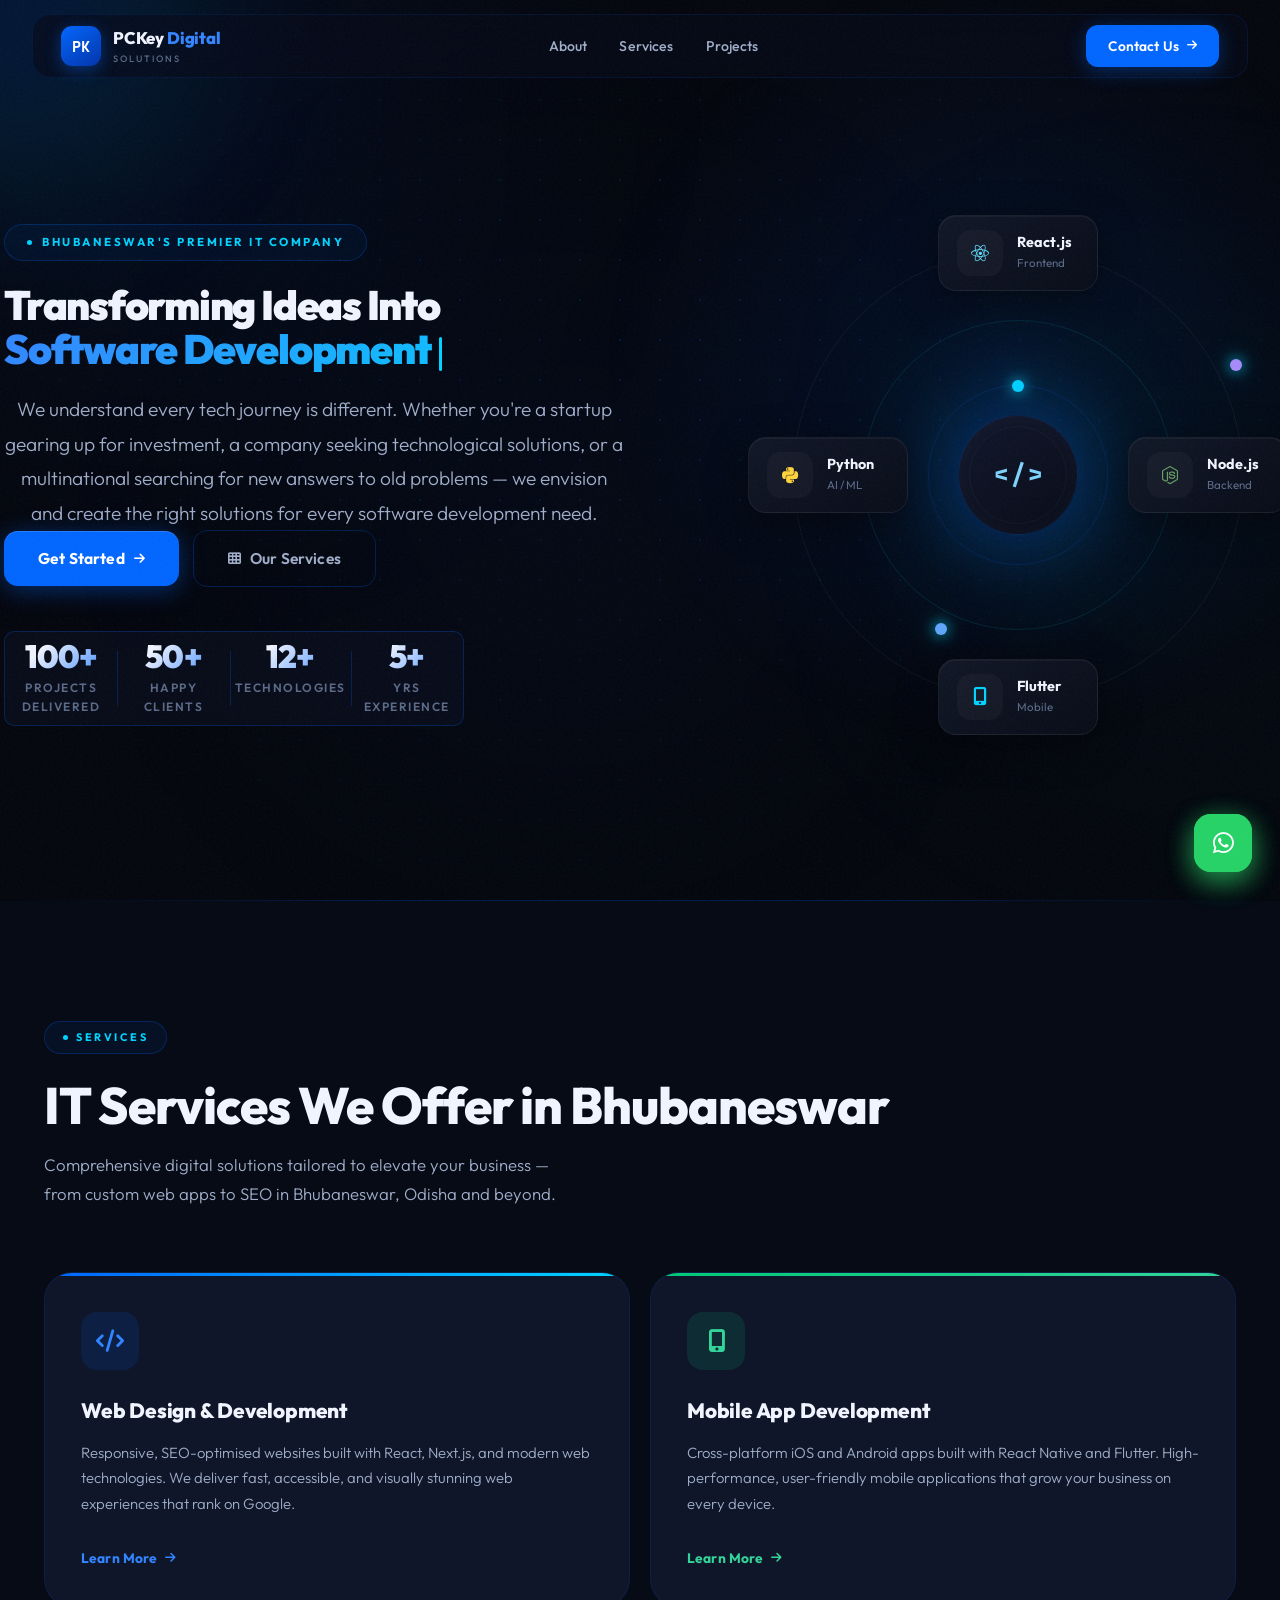
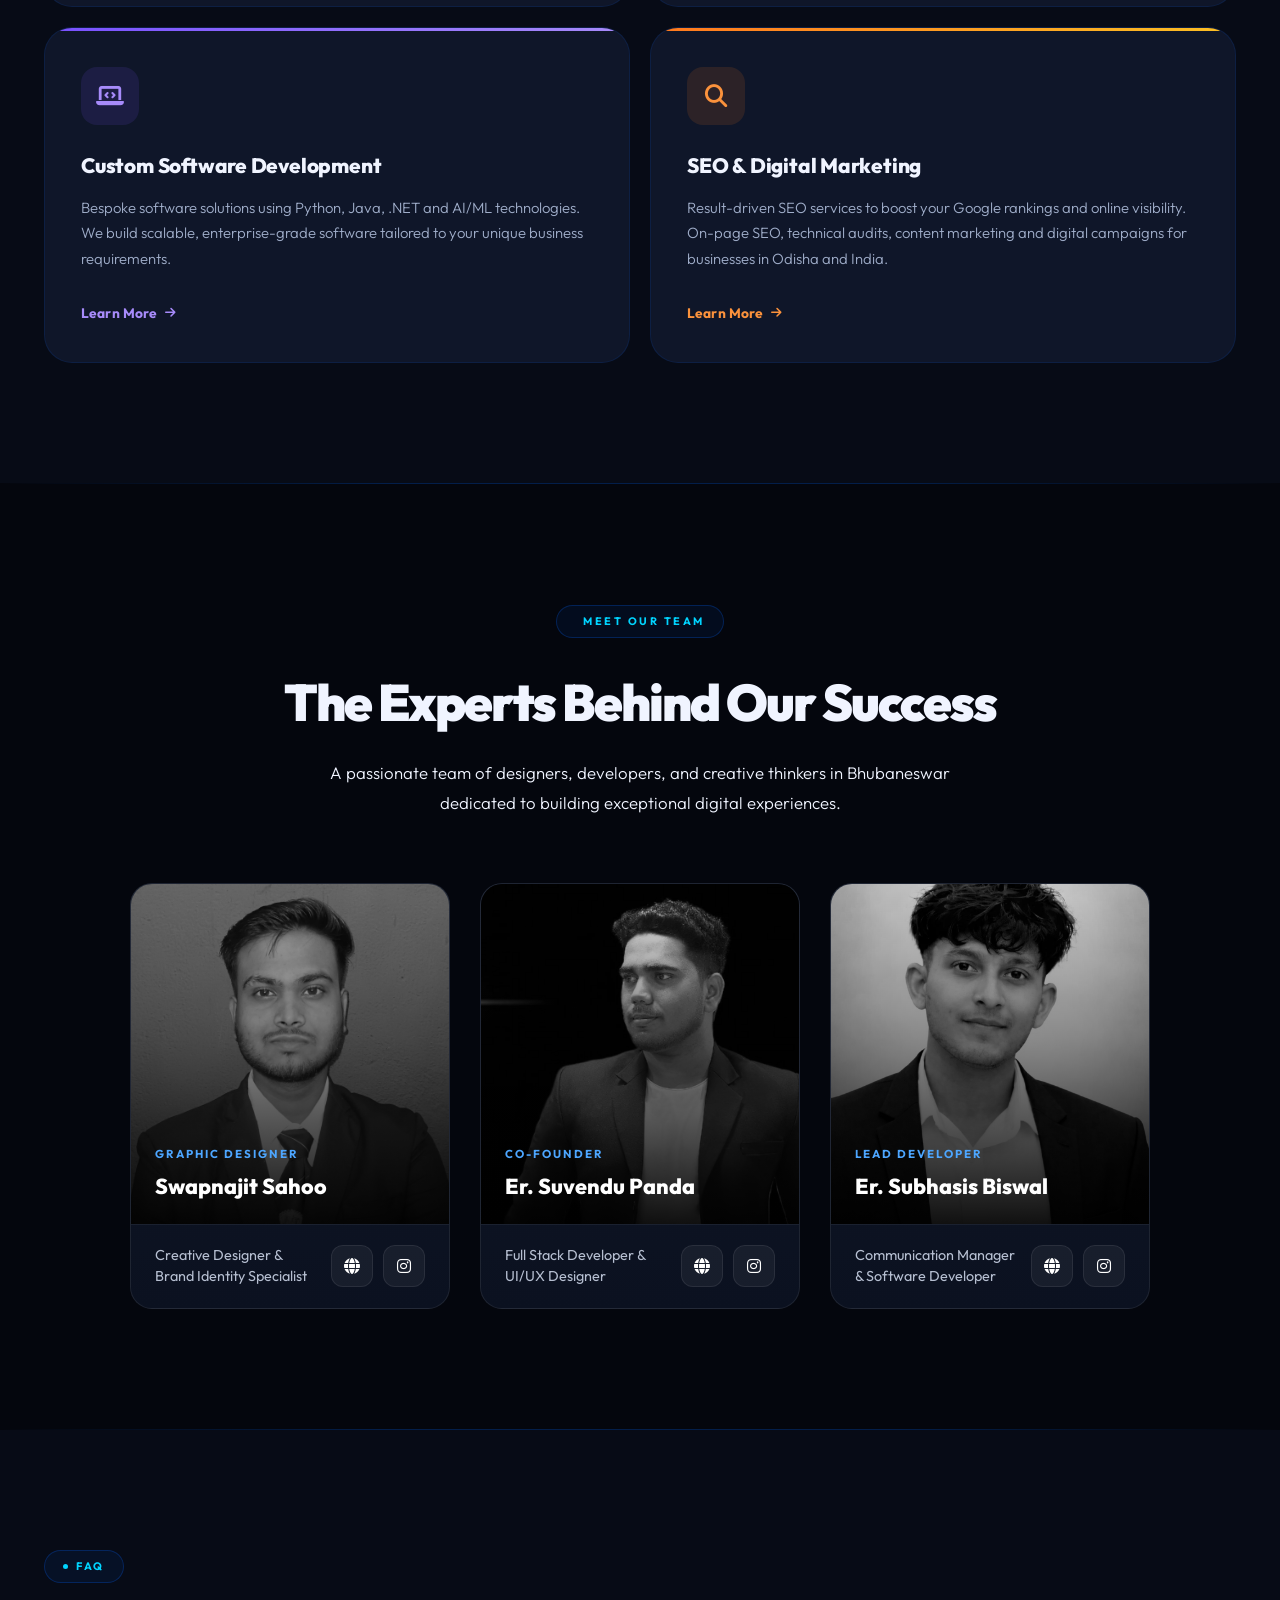
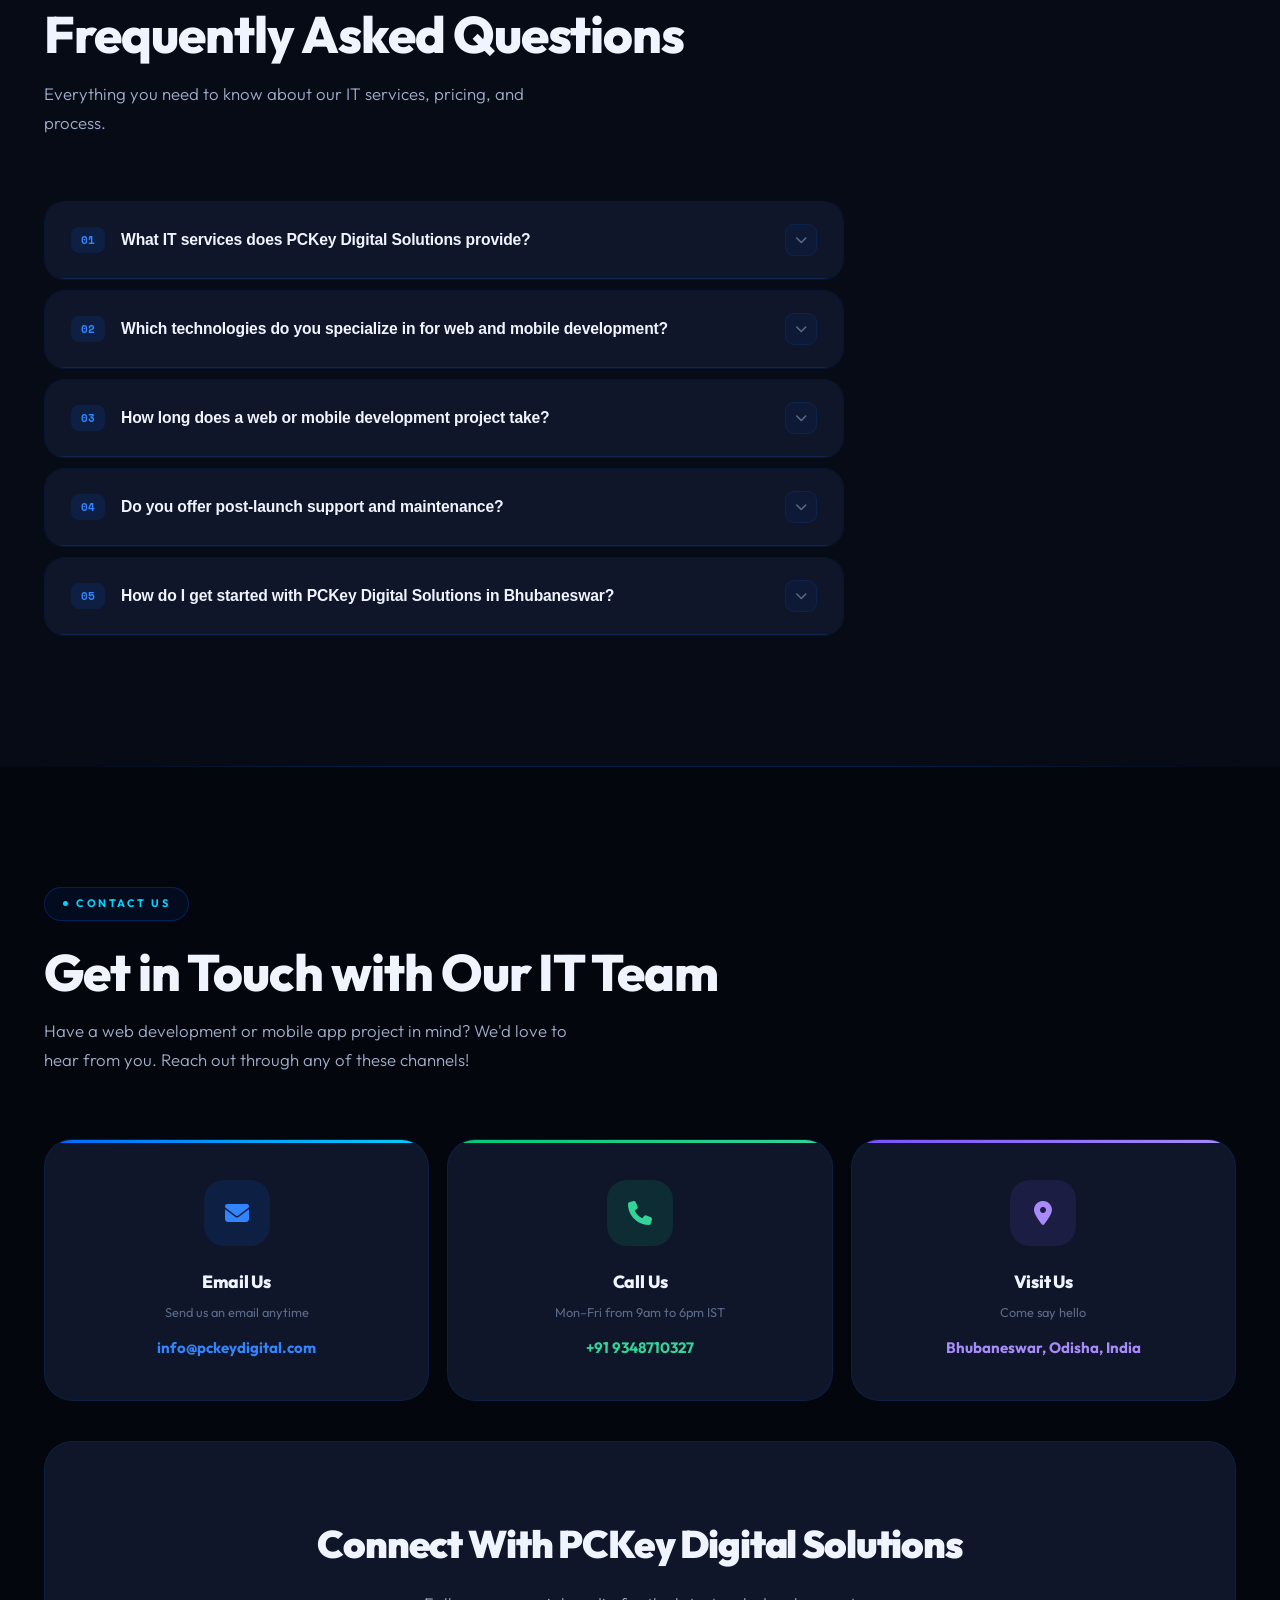
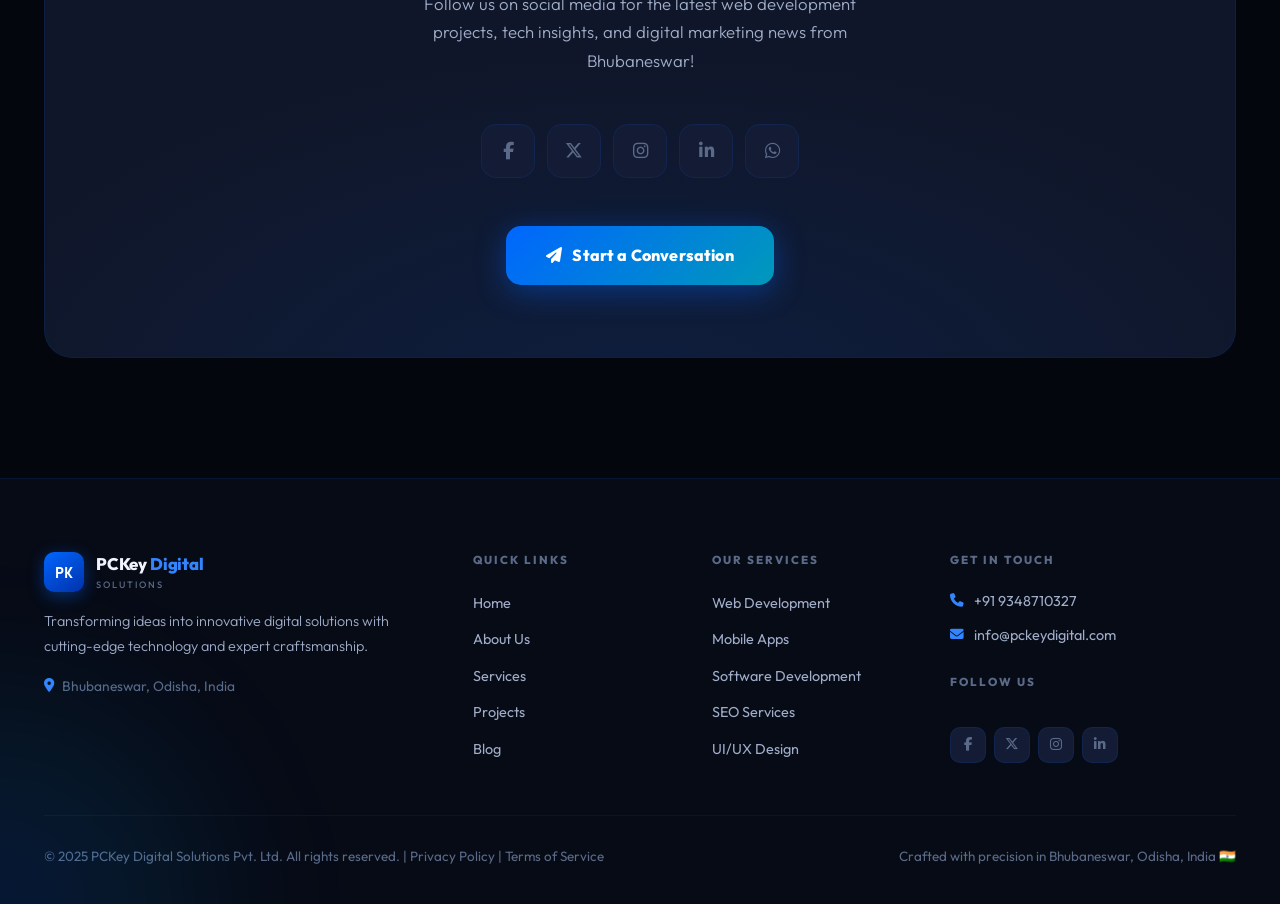
<file: index.html>
<!DOCTYPE html>
<html lang="en" prefix="og: https://ogp.me/ns#">
<head>
  <meta charset="UTF-8" />
  <meta name="viewport" content="width=device-width, initial-scale=1.0" />

  <!-- ═══════════════════════════════════════════════
       PRIMARY META TAGS
  ═══════════════════════════════════════════════ -->
  <title>PCKey Digital Solutions | Web Development, Mobile Apps & SEO in Bhubaneswar, Odisha</title>
  <meta name="description" content="PCKey Digital Solutions – Bhubaneswar's premier IT company. Expert web development, mobile app development (React Native, Flutter), custom software & SEO services. 100+ projects, 50+ clients, 5+ years. Call +91-9348710327." />
  <meta name="keywords" content="web development Bhubaneswar, mobile app development Odisha, IT company Bhubaneswar, software development India, SEO services Bhubaneswar, React development Odisha, Node.js development, Flutter app development, Python AI ML solutions, PCKey Digital Solutions, custom software Bhubaneswar, digital marketing Odisha" />
  <meta name="author" content="PCKey Digital Solutions Pvt. Ltd." />
  <meta name="robots" content="index, follow, max-snippet:-1, max-image-preview:large, max-video-preview:-1" />
  <meta name="googlebot" content="index, follow" />
  <meta name="revisit-after" content="7 days" />
  <meta name="language" content="English" />
  <meta name="rating" content="general" />
  <meta name="category" content="Technology, IT Services, Software Development" />

  <!-- ═══════════════════════════════════════════════
       CANONICAL & ALTERNATE
  ═══════════════════════════════════════════════ -->
  <link rel="canonical" href="https://www.pckeydigital.com/" />
  <link rel="alternate" hreflang="en-in" href="https://www.pckeydigital.com/" />
  <link rel="alternate" hreflang="x-default" href="https://www.pckeydigital.com/" />

  <!-- ═══════════════════════════════════════════════
       OPEN GRAPH (Facebook / LinkedIn)
  ═══════════════════════════════════════════════ -->
  <meta property="og:type" content="website" />
  <meta property="og:site_name" content="PCKey Digital Solutions" />
  <meta property="og:url" content="https://www.pckeydigital.com/" />
  <meta property="og:title" content="PCKey Digital Solutions | Web & Mobile App Development in Bhubaneswar" />
  <meta property="og:description" content="Transform your business with cutting-edge digital solutions. Web development, mobile apps, custom software & SEO by Bhubaneswar's top IT company. 100+ projects delivered." />
  <meta property="og:image" content="https://www.pckeydigital.com/logo.png" />
  <meta property="og:image:width" content="1200" />
  <meta property="og:image:height" content="630" />
  <meta property="og:image:alt" content="PCKey Digital Solutions - IT Company in Bhubaneswar, Odisha" />
  <meta property="og:locale" content="en_IN" />

  <!-- ═══════════════════════════════════════════════
       TWITTER CARD
  ═══════════════════════════════════════════════ -->
  <meta name="twitter:card" content="summary_large_image" />
  <meta name="twitter:site" content="@innovative9197" />
  <meta name="twitter:creator" content="@innovative9197" />
  <meta name="twitter:title" content="PCKey Digital Solutions | Web & Mobile App Development in Bhubaneswar" />
  <meta name="twitter:description" content="Bhubaneswar's premier IT company. Web development, mobile apps, custom software & SEO. 100+ projects, 50+ clients. Call +91-9348710327." />
  <meta name="twitter:image" content="https://www.pckeydigital.com/logo.png" />
  <meta name="twitter:image:alt" content="PCKey Digital Solutions Logo" />

  <!-- ═══════════════════════════════════════════════
       GEO & CONTACT
  ═══════════════════════════════════════════════ -->
  <meta name="geo.region" content="IN-OR" />
  <meta name="geo.placename" content="Bhubaneswar, Odisha, India" />
  <meta name="geo.position" content="20.2961;85.8245" />
  <meta name="ICBM" content="20.2961, 85.8245" />
  <meta name="contact" content="info@pckeydigital.com" />
  <meta name="telephone" content="+91-9348710327" />

  <!-- ═══════════════════════════════════════════════
       STRUCTURED DATA – Organization
  ═══════════════════════════════════════════════ -->
  <script type="application/ld+json">
  {
    "@context": "https://schema.org",
    "@type": "Organization",
    "@id": "https://www.pckeydigital.com/#organization",
    "name": "PCKey Digital Solutions Pvt. Ltd.",
    "legalName": "PCKey Digital Solutions Private Limited",
    "url": "https://www.pckeydigital.com",
    "logo": {
      "@type": "ImageObject",
      "url": "https://www.pckeydigital.com/logo.webp",
      "width": 200,
      "height": 60
    },
    "image": "https://www.pckeydigital.com/logo.webp",
    "description": "Leading IT company in Bhubaneswar providing web development, mobile app development, custom software solutions, and SEO services in Odisha, India.",
    "email": "info@pckeydigital.com",
    "telephone": "+91-9348710327",
    "foundingDate": "2019",
    "numberOfEmployees": {
      "@type": "QuantitativeValue",
      "value": "10"
    },
    "address": {
      "@type": "PostalAddress",
      "addressLocality": "Bhubaneswar",
      "addressRegion": "Odisha",
      "postalCode": "751001",
      "addressCountry": "IN"
    },
    "geo": {
      "@type": "GeoCoordinates",
      "latitude": "20.2961",
      "longitude": "85.8245"
    },
    "areaServed": [
      {
        "@type": "City",
        "name": "Bhubaneswar"
      },
      {
        "@type": "State",
        "name": "Odisha"
      },
      {
        "@type": "Country",
        "name": "India"
      }
    ],
    "knowsAbout": ["Web Development", "Mobile App Development", "Software Development", "SEO", "React", "Node.js", "Flutter", "Python", "AI/ML"],
    "sameAs": [
      "https://www.facebook.com/people/Innovativedev/61570509564772/",
      "https://x.com/innovative9197",
      "https://www.instagram.com/innovativedev12/",
      "https://www.linkedin.com/in/innovative-dev-6765a0341/"
    ]
  }
  </script>

  <!-- ═══════════════════════════════════════════════
       STRUCTURED DATA – Local Business
  ═══════════════════════════════════════════════ -->
  <script type="application/ld+json">
  {
    "@context": "https://schema.org",
    "@type": "LocalBusiness",
    "@id": "https://www.pckeydigital.com/#localbusiness",
    "name": "PCKey Digital Solutions Pvt. Ltd.",
    "image": "https://www.pckeydigital.com/logo.webp",
    "url": "https://www.pckeydigital.com",
    "telephone": "+91-9348710327",
    "email": "info@pckeydigital.com",
    "priceRange": "$$",
    "currenciesAccepted": "INR",
    "paymentAccepted": "Cash, Credit Card, Bank Transfer, UPI",
    "address": {
      "@type": "PostalAddress",
      "addressLocality": "Bhubaneswar",
      "addressRegion": "Odisha",
      "postalCode": "751001",
      "addressCountry": "IN"
    },
    "geo": {
      "@type": "GeoCoordinates",
      "latitude": "20.2961",
      "longitude": "85.8245"
    },
    "openingHoursSpecification": [
      {
        "@type": "OpeningHoursSpecification",
        "dayOfWeek": ["Monday", "Tuesday", "Wednesday", "Thursday", "Friday"],
        "opens": "09:00",
        "closes": "18:00"
      }
    ],
    "hasMap": "https://maps.google.com/?q=Bhubaneswar,Odisha,India"
  }
  </script>

  <!-- ═══════════════════════════════════════════════
       STRUCTURED DATA – WebSite + Sitelinks SearchBox
  ═══════════════════════════════════════════════ -->
  <script type="application/ld+json">
  {
    "@context": "https://schema.org",
    "@type": "WebSite",
    "@id": "https://www.pckeydigital.com/#website",
    "url": "https://www.pckeydigital.com",
    "name": "PCKey Digital Solutions",
    "description": "Web development, mobile apps and SEO company in Bhubaneswar, Odisha",
    "publisher": {
      "@id": "https://www.pckeydigital.com/#organization"
    },
    "potentialAction": {
      "@type": "SearchAction",
      "target": {
        "@type": "EntryPoint",
        "urlTemplate": "https://www.pckeydigital.com/search?q={search_term_string}"
      },
      "query-input": "required name=search_term_string"
    }
  }
  </script>

  <!-- ═══════════════════════════════════════════════
       STRUCTURED DATA – Services (ItemList)
  ═══════════════════════════════════════════════ -->
  <script type="application/ld+json">
  {
    "@context": "https://schema.org",
    "@type": "ItemList",
    "name": "IT Services by PCKey Digital Solutions",
    "itemListElement": [
      {
        "@type": "ListItem",
        "position": 1,
        "item": {
          "@type": "Service",
          "name": "Web Design & Development",
          "description": "Modern, responsive websites using React, Next.js and cutting-edge technologies. Elevating your online presence with performance-first web development.",
          "provider": { "@id": "https://www.pckeydigital.com/#organization" },
          "areaServed": "Bhubaneswar, Odisha, India",
          "serviceType": "Web Development"
        }
      },
      {
        "@type": "ListItem",
        "position": 2,
        "item": {
          "@type": "Service",
          "name": "Mobile App Development",
          "description": "Cross-platform mobile apps using React Native and Flutter for iOS and Android.",
          "provider": { "@id": "https://www.pckeydigital.com/#organization" },
          "areaServed": "Bhubaneswar, Odisha, India",
          "serviceType": "Mobile Application Development"
        }
      },
      {
        "@type": "ListItem",
        "position": 3,
        "item": {
          "@type": "Service",
          "name": "Custom Software Development",
          "description": "Tailored software solutions using Python, Java, .NET and AI/ML technologies.",
          "provider": { "@id": "https://www.pckeydigital.com/#organization" },
          "areaServed": "Bhubaneswar, Odisha, India",
          "serviceType": "Software Development"
        }
      },
      {
        "@type": "ListItem",
        "position": 4,
        "item": {
          "@type": "Service",
          "name": "Search Engine Optimization (SEO)",
          "description": "Expert SEO and digital marketing services to boost Google rankings and online visibility.",
          "provider": { "@id": "https://www.pckeydigital.com/#organization" },
          "areaServed": "Bhubaneswar, Odisha, India",
          "serviceType": "SEO & Digital Marketing"
        }
      }
    ]
  }
  </script>

  <!-- ═══════════════════════════════════════════════
       STRUCTURED DATA – FAQ
  ═══════════════════════════════════════════════ -->
  <script type="application/ld+json">
  {
    "@context": "https://schema.org",
    "@type": "FAQPage",
    "mainEntity": [
      {
        "@type": "Question",
        "name": "What services does PCKey Digital Solutions provide?",
        "acceptedAnswer": {
          "@type": "Answer",
          "text": "PCKey Digital Solutions offers web design and development, mobile application development (React Native & Flutter), custom software development, and SEO & digital marketing services in Bhubaneswar, Odisha, India."
        }
      },
      {
        "@type": "Question",
        "name": "Which technologies does PCKey Digital Solutions specialize in?",
        "acceptedAnswer": {
          "@type": "Answer",
          "text": "We specialize in React, Next.js, Node.js, Express, MongoDB, Flutter, React Native, Python, Java, .NET and AI/ML technologies for scalable web and mobile applications."
        }
      },
      {
        "@type": "Question",
        "name": "How long does it take to complete a web development project?",
        "acceptedAnswer": {
          "@type": "Answer",
          "text": "Project timelines depend on complexity and scope, typically ranging from 2 weeks for small tasks to several months for large-scale enterprise applications."
        }
      },
      {
        "@type": "Question",
        "name": "Does PCKey Digital Solutions offer post-launch support?",
        "acceptedAnswer": {
          "@type": "Answer",
          "text": "Yes, we provide ongoing maintenance, updates, and support packages to ensure your project continues to perform optimally after launch."
        }
      },
      {
        "@type": "Question",
        "name": "How do I get started with PCKey Digital Solutions?",
        "acceptedAnswer": {
          "@type": "Answer",
          "text": "Getting started is easy! Contact us via email at info@pckeydigital.com or call +91-9348710327. We will schedule a free consultation to discuss your project goals and the best path forward."
        }
      }
    ]
  }
  </script>

  <!-- ═══════════════════════════════════════════════
       STRUCTURED DATA – BreadcrumbList
  ═══════════════════════════════════════════════ -->
  <script type="application/ld+json">
  {
    "@context": "https://schema.org",
    "@type": "BreadcrumbList",
    "itemListElement": [
      {
        "@type": "ListItem",
        "position": 1,
        "name": "Home",
        "item": "https://www.pckeydigital.com/"
      }
    ]
  }
  </script>

  <!-- ═══════════════════════════════════════════════
       STRUCTURED DATA – Team Members (Person)
  ═══════════════════════════════════════════════ -->
  <script type="application/ld+json">
  {
    "@context": "https://schema.org",
    "@type": "ItemList",
    "name": "PCKey Digital Solutions Team",
    "itemListElement": [
      {
        "@type": "ListItem",
        "position": 1,
        "item": {
          "@type": "Person",
          "name": "Swapnajit Sahoo",
          "jobTitle": "Graphic Designer & Brand Identity Specialist",
          "worksFor": { "@id": "https://www.pckeydigital.com/#organization" },
          "image": "https://www.pckeydigital.com/team1.jpeg"
        }
      },
      {
        "@type": "ListItem",
        "position": 2,
        "item": {
          "@type": "Person",
          "name": "Er. Suvendu Panda",
          "jobTitle": "Co-Founder, Full Stack Developer & UI/UX Designer",
          "worksFor": { "@id": "https://www.pckeydigital.com/#organization" },
          "image": "https://www.pckeydigital.com/team2.jpg"
        }
      },
      {
        "@type": "ListItem",
        "position": 3,
        "item": {
          "@type": "Person",
          "name": "Er. Subhasis Biswal",
          "jobTitle": "Lead Developer & Communication Manager",
          "worksFor": { "@id": "https://www.pckeydigital.com/#organization" },
          "image": "https://www.pckeydigital.com/team3.jpeg"
        }
      }
    ]
  }
  </script>

  <!-- ═══════════════════════════════════════════════
       PERFORMANCE – Resource Hints
  ═══════════════════════════════════════════════ -->
  <link rel="preconnect" href="https://fonts.googleapis.com" />
  <link rel="preconnect" href="https://fonts.gstatic.com" crossorigin />
  <link rel="preconnect" href="https://cdnjs.cloudflare.com" />
  <link rel="dns-prefetch" href="https://www.google-analytics.com" />
  <link rel="dns-prefetch" href="https://www.googletagmanager.com" />

  <!-- Fonts -->
  <link href="https://fonts.googleapis.com/css2?family=Outfit:wght@300;400;500;600;700;800;900&family=Space+Mono:ital,wght@0,400;0,700;1,400&display=swap" rel="stylesheet" />

  <!-- Icons -->
  <link rel="stylesheet" href="https://cdnjs.cloudflare.com/ajax/libs/font-awesome/6.5.0/css/all.min.css" media="print" onload="this.media='all'" />
  <noscript><link rel="stylesheet" href="https://cdnjs.cloudflare.com/ajax/libs/font-awesome/6.5.0/css/all.min.css" /></noscript>

  <!-- Stylesheet -->
  <link rel="stylesheet" href="index.css" />
    <link rel="stylesheet" href="common.css" />


  <!-- Favicon (add your actual favicons) -->
  <!-- <link rel="icon" type="image/png" sizes="32x32" href="/favicon-32x32.png" />
  <link rel="icon" type="image/png" sizes="16x16" href="/favicon-16x16.png" />
  <link rel="apple-touch-icon" sizes="180x180" href="/apple-touch-icon.png" />
  <link rel="manifest" href="/site.webmanifest" />
  <meta name="theme-color" content="#0a0a0f" /> -->
</head>

<body>

<!-- Skip Navigation (Accessibility + SEO) -->
<a href="#main-content" class="skip-nav" style="position:absolute;left:-9999px;top:0;z-index:9999;padding:8px 16px;background:#000;color:#fff;text-decoration:none">Skip to main content</a>

<div class="beam beam-1"></div>
<div class="beam beam-2"></div>
<div class="beam beam-3"></div>

<!-- ═══════════════════════════════════════════════
     HEADER
     SEO: role="banner", aria-label, structured nav
═══════════════════════════════════════════════ -->
<header id="hdr" role="banner">
  <div class="nav-wrap">
    <!-- Logo: keyword-rich alt text -->
    <a href="/" class="logo" aria-label="PCKey Digital Solutions - IT Company Bhubaneswar Home">
      <div class="logo-icon" aria-hidden="true">PK</div>
      <div>
        <div class="logo-name">PCKey <em>Digital</em></div>
        <span class="logo-tag">Solutions</span>
      </div>
    </a>

    <!-- Primary Navigation: role + aria-label for accessibility & crawlability -->
    <nav class="d-nav" role="navigation" aria-label="Primary navigation">
      <ul role="list">
        <li><a href="/about.html" title="About PCKey Digital Solutions">About</a></li>
        <li><a href="/service.html" title="IT Services - Web, Mobile, SEO in Bhubaneswar">Services</a></li>
        <li><a href="/project.html" title="Our Projects & Portfolio">Projects</a></li>
      </ul>
    </nav>

    <a href="#contact" class="btn-nav d-cta" aria-label="Contact PCKey Digital Solutions">
      Contact Us <i class="fas fa-arrow-right" style="font-size:0.72rem" aria-hidden="true"></i>
    </a>

    <button class="hamburger" id="hbg" aria-label="Toggle mobile menu" aria-expanded="false" aria-controls="mob">
      <span></span><span></span><span></span>
    </button>
  </div>

  <nav class="mobile-nav" id="mob" role="navigation" aria-label="Mobile navigation" style="margin:0 14px;position:relative;top:0">
    <a href="/about.html">About</a>
    <a href="/service.html">Services</a>
    <a href="/project.html">Projects</a>
  </nav>
</header>

<!-- ═══════════════════════════════════════════════
     MAIN CONTENT LANDMARK
═══════════════════════════════════════════════ -->
<main id="main-content" role="main">

<!-- ═══════════════════════════════════════════════
     HERO SECTION
     SEO: H1 with primary keyword, descriptive text
═══════════════════════════════════════════════ -->
<section class="hero" aria-labelledby="hero-heading">
  <div class="hero-dots" aria-hidden="true"></div>
  <div class="hero-ring" aria-hidden="true"></div>
  <div class="container">
    <div class="hero-inner">
      <div class="hero-eyebrow">
        <span class="dot" aria-hidden="true"></span>
        Bhubaneswar's Premier IT Company
      </div>

      <!-- H1: Primary keyword-rich heading -->
      <h1 id="hero-heading">
        <span class="l1">Transforming Ideas Into</span>
        <span class="l2"><span id="typed" aria-label="Digital Solutions"></span>
        <span class="cursor" aria-hidden="true"></span></span>
      </h1>

      <p style="font-size: clamp(1rem, 2vw, 1.2rem); line-height: 1.8; max-width: 70ch; margin: 0 auto; text-align: center;">
        We understand every tech journey is different. Whether you're a startup gearing up for investment, a company seeking technological solutions, or a multinational searching for new answers to old problems — we envision and create the right solutions for every software development need.
      </p>

      <div class="hero-btns" style="justify-content:flex-start">
        <a href="#contact" class="btn-primary" aria-label="Get started with PCKey Digital Solutions">
          Get Started <i class="fas fa-arrow-right" style="font-size:0.78rem" aria-hidden="true"></i>
        </a>
        <a href="#services" class="btn-ghost" aria-label="View our IT services">
          <i class="fas fa-th" style="font-size:0.82rem" aria-hidden="true"></i> Our Services
        </a>
      </div>

      <!-- Stats: add itemscope for potential rich results -->
      <div class="hero-stats" style="margin-left:0;margin-right:auto;max-width:460px;margin-top:44px" aria-label="Company statistics">
        <div class="stat">
          <div class="stat-num">100+</div>
          <div class="stat-label">Projects Delivered</div>
        </div>
        <div class="stat">
          <div class="stat-num">50+</div>
          <div class="stat-label">Happy Clients</div>
        </div>
        <div class="stat">
          <div class="stat-num">12+</div>
          <div class="stat-label">Technologies</div>
        </div>
        <div class="stat">
          <div class="stat-num">5+</div>
          <div class="stat-label">Yrs Experience</div>
        </div>
      </div>
    </div>

    <!-- Orbit animation: aria-hidden so screen readers skip decorative -->
    <div class="hero-orbit-wrap" aria-hidden="true">
      <div class="orb-blob"></div>
      <div class="orb-ring orb-ring-1"></div>
      <div class="orb-ring orb-ring-2"></div>
      <div class="orb-ring orb-ring-3"></div>
      <div class="orb-center">&lt;/&gt;</div>
      <div class="orb-chip orb-chip-1">
        <span class="orb-chip-ico" style="color:#61dafb"><i class="fab fa-react"></i></span>
        <div><div class="orb-chip-txt">React.js</div><div class="orb-chip-sub">Frontend</div></div>
      </div>
      <div class="orb-chip orb-chip-2">
        <span class="orb-chip-ico" style="color:#68a063"><i class="fab fa-node-js"></i></span>
        <div><div class="orb-chip-txt">Node.js</div><div class="orb-chip-sub">Backend</div></div>
      </div>
      <div class="orb-chip orb-chip-3">
        <span class="orb-chip-ico" style="color:#ffd43b"><i class="fab fa-python"></i></span>
        <div><div class="orb-chip-txt">Python</div><div class="orb-chip-sub">AI / ML</div></div>
      </div>
      <div class="orb-chip orb-chip-4">
        <span class="orb-chip-ico" style="color:var(--cyan)"><i class="fas fa-mobile-alt"></i></span>
        <div><div class="orb-chip-txt">Flutter</div><div class="orb-chip-sub">Mobile</div></div>
      </div>
    </div>
  </div>
</section>

<div class="divider" role="separator"></div>

<!-- ═══════════════════════════════════════════════
     SERVICES SECTION
     SEO: H2, descriptive article headings (H3),
          keyword-rich descriptions, aria roles
═══════════════════════════════════════════════ -->
<section id="services" class="services pad" aria-labelledby="services-heading">
  <div class="container">
    <div class="reveal" style="margin-bottom:64px">
      <div class="pill"><span class="pill-dot" aria-hidden="true"></span>Services</div>
      <h2 class="sec-title" id="services-heading">IT Services We Offer in Bhubaneswar</h2>
      <p class="sec-sub">Comprehensive digital solutions tailored to elevate your business — from custom web apps to SEO in Bhubaneswar, Odisha and beyond.</p>
    </div>

    <div class="services-grid" role="list">

      <article class="svc-card c-blue reveal d1" role="listitem" itemscope itemtype="https://schema.org/Service">
        <div class="svc-top" aria-hidden="true"></div>
        <div class="svc-body">
          <div class="svc-icon" aria-hidden="true"><i class="fas fa-code"></i></div>
          <h3 class="svc-title" itemprop="name">Web Design &amp; Development</h3>
          <p class="svc-desc" itemprop="description">Responsive, SEO-optimised websites built with React, Next.js, and modern web technologies. We deliver fast, accessible, and visually stunning web experiences that rank on Google.</p>
          <meta itemprop="provider" content="PCKey Digital Solutions" />
          <meta itemprop="areaServed" content="Bhubaneswar, Odisha, India" />
          <a href="#contact" class="svc-link" aria-label="Learn more about our web design and development services">Learn More <i class="fas fa-arrow-right" aria-hidden="true"></i></a>
        </div>
      </article>

      <article class="svc-card c-green reveal d2" role="listitem" itemscope itemtype="https://schema.org/Service">
        <div class="svc-top" aria-hidden="true"></div>
        <div class="svc-body">
          <div class="svc-icon" aria-hidden="true"><i class="fas fa-mobile-alt"></i></div>
          <h3 class="svc-title" itemprop="name">Mobile App Development</h3>
          <p class="svc-desc" itemprop="description">Cross-platform iOS and Android apps built with React Native and Flutter. High-performance, user-friendly mobile applications that grow your business on every device.</p>
          <meta itemprop="provider" content="PCKey Digital Solutions" />
          <meta itemprop="areaServed" content="Bhubaneswar, Odisha, India" />
          <a href="#contact" class="svc-link" aria-label="Learn more about our mobile app development services">Learn More <i class="fas fa-arrow-right" aria-hidden="true"></i></a>
        </div>
      </article>

      <article class="svc-card c-purple reveal d3" role="listitem" itemscope itemtype="https://schema.org/Service">
        <div class="svc-top" aria-hidden="true"></div>
        <div class="svc-body">
          <div class="svc-icon" aria-hidden="true"><i class="fas fa-laptop-code"></i></div>
          <h3 class="svc-title" itemprop="name">Custom Software Development</h3>
          <p class="svc-desc" itemprop="description">Bespoke software solutions using Python, Java, .NET and AI/ML technologies. We build scalable, enterprise-grade software tailored to your unique business requirements.</p>
          <meta itemprop="provider" content="PCKey Digital Solutions" />
          <meta itemprop="areaServed" content="Bhubaneswar, Odisha, India" />
          <a href="#contact" class="svc-link" aria-label="Learn more about our custom software development services">Learn More <i class="fas fa-arrow-right" aria-hidden="true"></i></a>
        </div>
      </article>

      <article class="svc-card c-orange reveal d4" role="listitem" itemscope itemtype="https://schema.org/Service">
        <div class="svc-top" aria-hidden="true"></div>
        <div class="svc-body">
          <div class="svc-icon" aria-hidden="true"><i class="fas fa-search"></i></div>
          <h3 class="svc-title" itemprop="name">SEO &amp; Digital Marketing</h3>
          <p class="svc-desc" itemprop="description">Result-driven SEO services to boost your Google rankings and online visibility. On-page SEO, technical audits, content marketing and digital campaigns for businesses in Odisha and India.</p>
          <meta itemprop="provider" content="PCKey Digital Solutions" />
          <meta itemprop="areaServed" content="Bhubaneswar, Odisha, India" />
          <a href="#contact" class="svc-link" aria-label="Learn more about our SEO and digital marketing services">Learn More <i class="fas fa-arrow-right" aria-hidden="true"></i></a>
        </div>
      </article>

    </div>
  </div>
</section>

<div class="divider" role="separator"></div>

<!-- ═══════════════════════════════════════════════
     TEAM SECTION
     SEO: H2, named team members (rich results via
          Person schema already in <head>)
═══════════════════════════════════════════════ -->
<section class="team pad" id="team" aria-labelledby="team-heading">
  <div class="wrap">

    <div class="rv" style="margin-bottom:64px;text-align:center">
      <div class="pill">
        <span class="pd" aria-hidden="true"></span>
        Meet Our Team
      </div>
      <h2 id="team-heading" style="font-size:clamp(2.2rem,4vw,3.2rem);font-weight:900;letter-spacing:-.04em;margin-bottom:14px">
        The Experts Behind Our Success
      </h2>
      <p style="font-size:1.05rem;color:var(--t2);max-width:620px;margin:0 auto;font-weight:300;line-height:1.8">
        A passionate team of designers, developers, and creative thinkers in Bhubaneswar dedicated to building exceptional digital experiences.
      </p>
    </div>

    <div class="team-g" role="list">

      <div class="tcard rv d1" role="listitem" itemscope itemtype="https://schema.org/Person">
        <div class="timg">
          <!-- SEO: descriptive alt text on all images -->
          <img src="team1.webp"
               alt="Swapnajit Sahoo - Graphic Designer & Brand Identity Specialist at PCKey Digital Solutions Bhubaneswar"
               width="400" height="500"
               loading="lazy"
               decoding="async"
               itemprop="image" />
          <div class="timg-content">
            <div class="trole-tag">Graphic Designer</div>
            <div class="tname" itemprop="name">Swapnajit Sahoo</div>
          </div>
        </div>
        <div class="tfoot">
          <div class="trole" itemprop="jobTitle">Creative Designer &amp; Brand Identity Specialist</div>
          <div class="tlinks">
            <a href="https://yourportfolio.com" class="tlink" target="_blank" rel="noopener noreferrer" aria-label="Swapnajit Sahoo Portfolio">
              <i class="fas fa-globe" aria-hidden="true"></i>
            </a>
            <a href="https://instagram.com/yourusername" class="tlink" target="_blank" rel="noopener noreferrer" aria-label="Swapnajit Sahoo on Instagram">
              <i class="fab fa-instagram" aria-hidden="true"></i>
            </a>
          </div>
        </div>
      </div>

      <div class="tcard rv d2" role="listitem" itemscope itemtype="https://schema.org/Person">
        <div class="timg">
          <img src="team2.webp"
               alt="Er. Suvendu Panda - Co-Founder and Full Stack Developer at PCKey Digital Solutions Bhubaneswar"
               width="400" height="500"
               loading="lazy"
               decoding="async"
               itemprop="image" />
          <div class="timg-content">
            <div class="trole-tag">Co-Founder</div>
            <div class="tname" itemprop="name">Er. Suvendu Panda</div>
          </div>
        </div>
        <div class="tfoot">
          <div class="trole" itemprop="jobTitle">Full Stack Developer &amp; UI/UX Designer</div>
          <div class="tlinks">
            <a href="https://yourportfolio.com" class="tlink" target="_blank" rel="noopener noreferrer" aria-label="Er. Suvendu Panda Portfolio">
              <i class="fas fa-globe" aria-hidden="true"></i>
            </a>
            <a href="https://instagram.com/yourusername" class="tlink" target="_blank" rel="noopener noreferrer" aria-label="Er. Suvendu Panda on Instagram">
              <i class="fab fa-instagram" aria-hidden="true"></i>
            </a>
          </div>
        </div>
      </div>

      <div class="tcard rv d3" role="listitem" itemscope itemtype="https://schema.org/Person">
        <div class="timg">
          <img src="team3.webp"
               alt="Er. Subhasis Biswal - Lead Developer and Communication Manager at PCKey Digital Solutions Bhubaneswar"
               width="400" height="500"
               loading="lazy"
               decoding="async"
               itemprop="image" />
          <div class="timg-content">
            <div class="trole-tag">Lead Developer</div>
            <div class="tname" itemprop="name">Er. Subhasis Biswal</div>
          </div>
        </div>
        <div class="tfoot">
          <div class="trole" itemprop="jobTitle">Communication Manager &amp; Software Developer</div>
          <div class="tlinks">
            <a href="https://yourportfolio.com" class="tlink" target="_blank" rel="noopener noreferrer" aria-label="Er. Subhasis Biswal Portfolio">
              <i class="fas fa-globe" aria-hidden="true"></i>
            </a>
            <a href="https://instagram.com/yourusername" class="tlink" target="_blank" rel="noopener noreferrer" aria-label="Er. Subhasis Biswal on Instagram">
              <i class="fab fa-instagram" aria-hidden="true"></i>
            </a>
          </div>
        </div>
      </div>

    </div>
  </div>
</section>

<div class="divider" role="separator"></div>

<!-- ═══════════════════════════════════════════════
     FAQ SECTION
     SEO: FAQPage schema in <head>, H2 + H3 for
          questions so Google can show rich results
═══════════════════════════════════════════════ -->
<section class="faq-section pad" aria-labelledby="faq-heading">
  <div class="container">
    <div class="reveal" style="margin-bottom:64px">
      <div class="pill"><span class="pill-dot" aria-hidden="true"></span>FAQ</div>
      <h2 class="sec-title" id="faq-heading">Frequently Asked Questions</h2>
      <p class="sec-sub">Everything you need to know about our IT services, pricing, and process.</p>
    </div>

    <!-- Use <dl> semantics for Q&A for better accessibility -->
    <div class="faq-list reveal" role="list" itemscope itemtype="https://schema.org/FAQPage">

      <div class="faq-item" role="listitem" itemscope itemprop="mainEntity" itemtype="https://schema.org/Question">
        <button class="faq-q" aria-expanded="false" aria-controls="faq-a-1">
          <div class="faq-q-left">
            <span class="faq-num" aria-hidden="true">01</span>
            <h3 class="faq-q-txt" itemprop="name">What IT services does PCKey Digital Solutions provide?</h3>
          </div>
          <div class="faq-arr" aria-hidden="true"><i class="fas fa-chevron-down"></i></div>
        </button>
        <div class="faq-a" id="faq-a-1" itemscope itemprop="acceptedAnswer" itemtype="https://schema.org/Answer">
          <p itemprop="text">We offer four core services: web design and development using React and Next.js, mobile app development with React Native and Flutter, custom software development with Python/Java/.NET/AI-ML, and SEO &amp; digital marketing to elevate your Google rankings and online visibility.</p>
        </div>
      </div>

      <div class="faq-item" role="listitem" itemscope itemprop="mainEntity" itemtype="https://schema.org/Question">
        <button class="faq-q" aria-expanded="false" aria-controls="faq-a-2">
          <div class="faq-q-left">
            <span class="faq-num" aria-hidden="true">02</span>
            <h3 class="faq-q-txt" itemprop="name">Which technologies do you specialize in for web and mobile development?</h3>
          </div>
          <div class="faq-arr" aria-hidden="true"><i class="fas fa-chevron-down"></i></div>
        </button>
        <div class="faq-a" id="faq-a-2" itemscope itemprop="acceptedAnswer" itemtype="https://schema.org/Answer">
          <p itemprop="text">We specialize in React, Next.js, Node.js, Express, MongoDB, Flutter, React Native, Python, Java, and .NET for building scalable web and mobile applications, plus AI/ML integration for intelligent software solutions.</p>
        </div>
      </div>

      <div class="faq-item" role="listitem" itemscope itemprop="mainEntity" itemtype="https://schema.org/Question">
        <button class="faq-q" aria-expanded="false" aria-controls="faq-a-3">
          <div class="faq-q-left">
            <span class="faq-num" aria-hidden="true">03</span>
            <h3 class="faq-q-txt" itemprop="name">How long does a web or mobile development project take?</h3>
          </div>
          <div class="faq-arr" aria-hidden="true"><i class="fas fa-chevron-down"></i></div>
        </button>
        <div class="faq-a" id="faq-a-3" itemscope itemprop="acceptedAnswer" itemtype="https://schema.org/Answer">
          <p itemprop="text">Project timelines depend on complexity and scope, typically ranging from 2 weeks for small tasks (landing pages, minor features) to several months for large-scale enterprise applications or complex mobile apps.</p>
        </div>
      </div>

      <div class="faq-item" role="listitem" itemscope itemprop="mainEntity" itemtype="https://schema.org/Question">
        <button class="faq-q" aria-expanded="false" aria-controls="faq-a-4">
          <div class="faq-q-left">
            <span class="faq-num" aria-hidden="true">04</span>
            <h3 class="faq-q-txt" itemprop="name">Do you offer post-launch support and maintenance?</h3>
          </div>
          <div class="faq-arr" aria-hidden="true"><i class="fas fa-chevron-down"></i></div>
        </button>
        <div class="faq-a" id="faq-a-4" itemscope itemprop="acceptedAnswer" itemtype="https://schema.org/Answer">
          <p itemprop="text">Yes, we provide ongoing maintenance, performance updates, and dedicated support packages to ensure your web application or mobile app continues to perform at its best after launch.</p>
        </div>
      </div>

      <div class="faq-item" role="listitem" itemscope itemprop="mainEntity" itemtype="https://schema.org/Question">
        <button class="faq-q" aria-expanded="false" aria-controls="faq-a-5">
          <div class="faq-q-left">
            <span class="faq-num" aria-hidden="true">05</span>
            <h3 class="faq-q-txt" itemprop="name">How do I get started with PCKey Digital Solutions in Bhubaneswar?</h3>
          </div>
          <div class="faq-arr" aria-hidden="true"><i class="fas fa-chevron-down"></i></div>
        </button>
        <div class="faq-a" id="faq-a-5" itemscope itemprop="acceptedAnswer" itemtype="https://schema.org/Answer">
          <p itemprop="text">Getting started is easy! Reach out via our Contact section below, email us at info@pckeydigital.com, or call us at +91-9348710327. We will schedule a free consultation to discuss your project goals and propose the best digital solution for your business.</p>
        </div>
      </div>

    </div>
  </div>
</section>

<div class="divider" role="separator"></div>

<!-- ═══════════════════════════════════════════════
     CONTACT SECTION
     SEO: H2, keyword-rich text, tel/mailto links
          (Google reads these for Local SEO)
═══════════════════════════════════════════════ -->
<section id="contact" class="contact-section pad" aria-labelledby="contact-heading">
  <div class="container">
    <div class="reveal" style="margin-bottom:64px">
      <div class="pill"><span class="pill-dot" aria-hidden="true"></span>Contact Us</div>
      <h2 class="sec-title" id="contact-heading">Get in Touch with Our IT Team</h2>
      <p class="sec-sub">Have a web development or mobile app project in mind? We'd love to hear from you. Reach out through any of these channels!</p>
    </div>

    <div class="contact-cards reveal" itemscope itemtype="https://schema.org/ContactPage">

      <a href="mailto:info@pckeydigital.com" class="c-card email" aria-label="Email PCKey Digital Solutions">
        <div class="c-ico" aria-hidden="true"><i class="fas fa-envelope"></i></div>
        <div class="c-title">Email Us</div>
        <div class="c-sub">Send us an email anytime</div>
        <div class="c-val" itemprop="email">info@pckeydigital.com</div>
      </a>

      <a href="tel:+919348710327" class="c-card phone" aria-label="Call PCKey Digital Solutions">
        <div class="c-ico" aria-hidden="true"><i class="fas fa-phone"></i></div>
        <div class="c-title">Call Us</div>
        <div class="c-sub">Mon–Fri from 9am to 6pm IST</div>
        <div class="c-val" itemprop="telephone">+91 9348710327</div>
      </a>

      <div class="c-card location" itemscope itemtype="https://schema.org/PostalAddress">
        <div class="c-ico" aria-hidden="true"><i class="fas fa-map-marker-alt"></i></div>
        <div class="c-title">Visit Us</div>
        <div class="c-sub">Come say hello</div>
        <div class="c-val">
          <span itemprop="addressLocality">Bhubaneswar</span>,
          <span itemprop="addressRegion">Odisha</span>,
          <span itemprop="addressCountry">India</span>
        </div>
      </div>

    </div>

    <div class="social-panel reveal">
      <h3>Connect With PCKey Digital Solutions</h3>
      <p>Follow us on social media for the latest web development projects, tech insights, and digital marketing news from Bhubaneswar!</p>
      <div class="soc-row">
        <a href="https://www.facebook.com/people/Innovativedev/61570509564772/" target="_blank" rel="noopener noreferrer" class="soc-btn" aria-label="PCKey Digital Solutions on Facebook"><i class="fab fa-facebook-f" aria-hidden="true"></i></a>
        <a href="https://x.com/innovative9197" target="_blank" rel="noopener noreferrer" class="soc-btn" aria-label="PCKey Digital Solutions on X (Twitter)"><i class="fab fa-x-twitter" aria-hidden="true"></i></a>
        <a href="https://www.instagram.com/innovativedev12/" target="_blank" rel="noopener noreferrer" class="soc-btn" aria-label="PCKey Digital Solutions on Instagram"><i class="fab fa-instagram" aria-hidden="true"></i></a>
        <a href="https://www.linkedin.com/in/innovative-dev-6765a0341/" target="_blank" rel="noopener noreferrer" class="soc-btn" aria-label="PCKey Digital Solutions on LinkedIn"><i class="fab fa-linkedin-in" aria-hidden="true"></i></a>
        <a href="https://wa.me/919348710327" target="_blank" rel="noopener noreferrer" class="soc-btn wa" aria-label="Chat with PCKey Digital Solutions on WhatsApp"><i class="fab fa-whatsapp" aria-hidden="true"></i></a>
      </div>
      <a href="mailto:info@pckeydigital.com" class="cta-final" aria-label="Start a conversation with PCKey Digital Solutions">
        <i class="fas fa-paper-plane" aria-hidden="true"></i> Start a Conversation
      </a>
    </div>
  </div>
</section>

</main><!-- /main -->

<!-- WhatsApp Float -->
<a href="https://wa.me/919348710327" class="wa-float" target="_blank" rel="noopener noreferrer" aria-label="Chat with us on WhatsApp">
  <i class="fab fa-whatsapp" aria-hidden="true"></i>
</a>

<!-- ═══════════════════════════════════════════════
     FOOTER
     SEO: role="contentinfo", keyword-rich links,
          address microdata, rel="noopener" on externals
═══════════════════════════════════════════════ -->
<!-- FOOTER -->
<!-- ═══════════════════════════════════════════════
     FOOTER - SAME FOR ALL PAGES
═══════════════════════════════════════════════ -->
<footer role="contentinfo">
  <div class="container">
    <div class="footer-grid">
      <!-- Brand Section -->
      <div class="footer-brand">
        <a href="https://www.pckeydigital.com/" class="logo" aria-label="PCKey Digital Solutions Home">
          <div class="logo-icon">PK</div>
          <div>
            <div class="logo-name">PCKey <em>Digital</em></div>
            <span class="logo-tag">Solutions</span>
          </div>
        </a>
        <p>Transforming ideas into innovative digital solutions with cutting-edge technology and expert craftsmanship.</p>
        <div class="footer-loc">
          <i class="fas fa-map-marker-alt" aria-hidden="true"></i>
          Bhubaneswar, Odisha, India
        </div>
      </div>

      <!-- Quick Links -->
      <div class="footer-col">
        <h4>Quick Links</h4>
        <ul>
          <li><a href="https://www.pckeydigital.com/">Home</a></li>
          <li><a href="https://www.pckeydigital.com/about.html">About Us</a></li>
          <li><a href="https://www.pckeydigital.com/service.html">Services</a></li>
          <li><a href="https://www.pckeydigital.com/project.html">Projects</a></li>
          <li><a href="https://www.pckeydigital.com/blog.html">Blog</a></li>
        </ul>
      </div>

      <!-- Our Services -->
      <div class="footer-col">
        <h4>Our Services</h4>
        <ul>
          <li><a href="https://www.pckeydigital.com/service.html#web-development">Web Development</a></li>
          <li><a href="https://www.pckeydigital.com/service.html#mobile-development">Mobile Apps</a></li>
          <li><a href="https://www.pckeydigital.com/service.html#software">Software Development</a></li>
          <li><a href="https://www.pckeydigital.com/service.html#seo">SEO Services</a></li>
          <li><a href="https://www.pckeydigital.com/service.html#ui-ux">UI/UX Design</a></li>
        </ul>
      </div>

      <!-- Contact Section -->
      <div class="footer-col">
        <h4>Get In Touch</h4>
        <ul class="footer-contact">
          <li>
            <i class="fas fa-phone" aria-hidden="true"></i>
            <a href="tel:+919348710327">+91 9348710327</a>
          </li>
          <li>
            <i class="fas fa-envelope" aria-hidden="true"></i>
            <a href="mailto:info@pckeydigital.com">info@pckeydigital.com</a>
          </li>
        </ul>
        <h4 style="margin-top: 26px;">Follow Us</h4>
        <div class="footer-social">
          <a href="https://www.facebook.com/people/Innovativedev/61570509564772/" target="_blank" rel="noopener noreferrer" class="fsoc" aria-label="Facebook">
            <i class="fab fa-facebook-f" aria-hidden="true"></i>
          </a>
          <a href="https://x.com/innovative9197" target="_blank" rel="noopener noreferrer" class="fsoc" aria-label="Twitter">
            <i class="fab fa-x-twitter" aria-hidden="true"></i>
          </a>
          <a href="https://www.instagram.com/innovativedev12/" target="_blank" rel="noopener noreferrer" class="fsoc" aria-label="Instagram">
            <i class="fab fa-instagram" aria-hidden="true"></i>
          </a>
          <a href="https://www.linkedin.com/in/innovative-dev-6765a0341/" target="_blank" rel="noopener noreferrer" class="fsoc" aria-label="LinkedIn">
            <i class="fab fa-linkedin-in" aria-hidden="true"></i>
          </a>
        </div>
      </div>
    </div>

    <!-- Footer Bottom -->
    <div class="footer-bottom">
      <p>&copy; 2025 PCKey Digital Solutions Pvt. Ltd. All rights reserved. | 
        <a href="https://www.pckeydigital.com/privacy-policy.html">Privacy Policy</a> | 
        <a href="https://www.pckeydigital.com/terms-of-service.html">Terms of Service</a>
      </p>
      <p>Crafted with precision in Bhubaneswar, Odisha, India 🇮🇳</p>
    </div>
  </div>
</footer>

<!-- Back to Top Button -->
<button id="topBtn" aria-label="Back to top">↑</button>

<!-- WhatsApp Float -->
<a href="https://wa.me/919348710327" class="wa-float" target="_blank" rel="noopener noreferrer" aria-label="Chat on WhatsApp">
  <i class="fab fa-whatsapp" aria-hidden="true"></i>
</a>

<!-- Cursor Glow Effect -->
<div class="cursor-glow" aria-hidden="true"></div>

<!-- Back to Top -->
<button id="topBtn" aria-label="Back to top">↑</button>

<!-- Decorative cursor (aria-hidden) -->
<div class="cursor-glow" aria-hidden="true"></div>

<!-- Auto-update copyright year -->
<script>document.getElementById('year').textContent = new Date().getFullYear();</script>

<script src="index.js"></script>
</body>
</html>
</file>
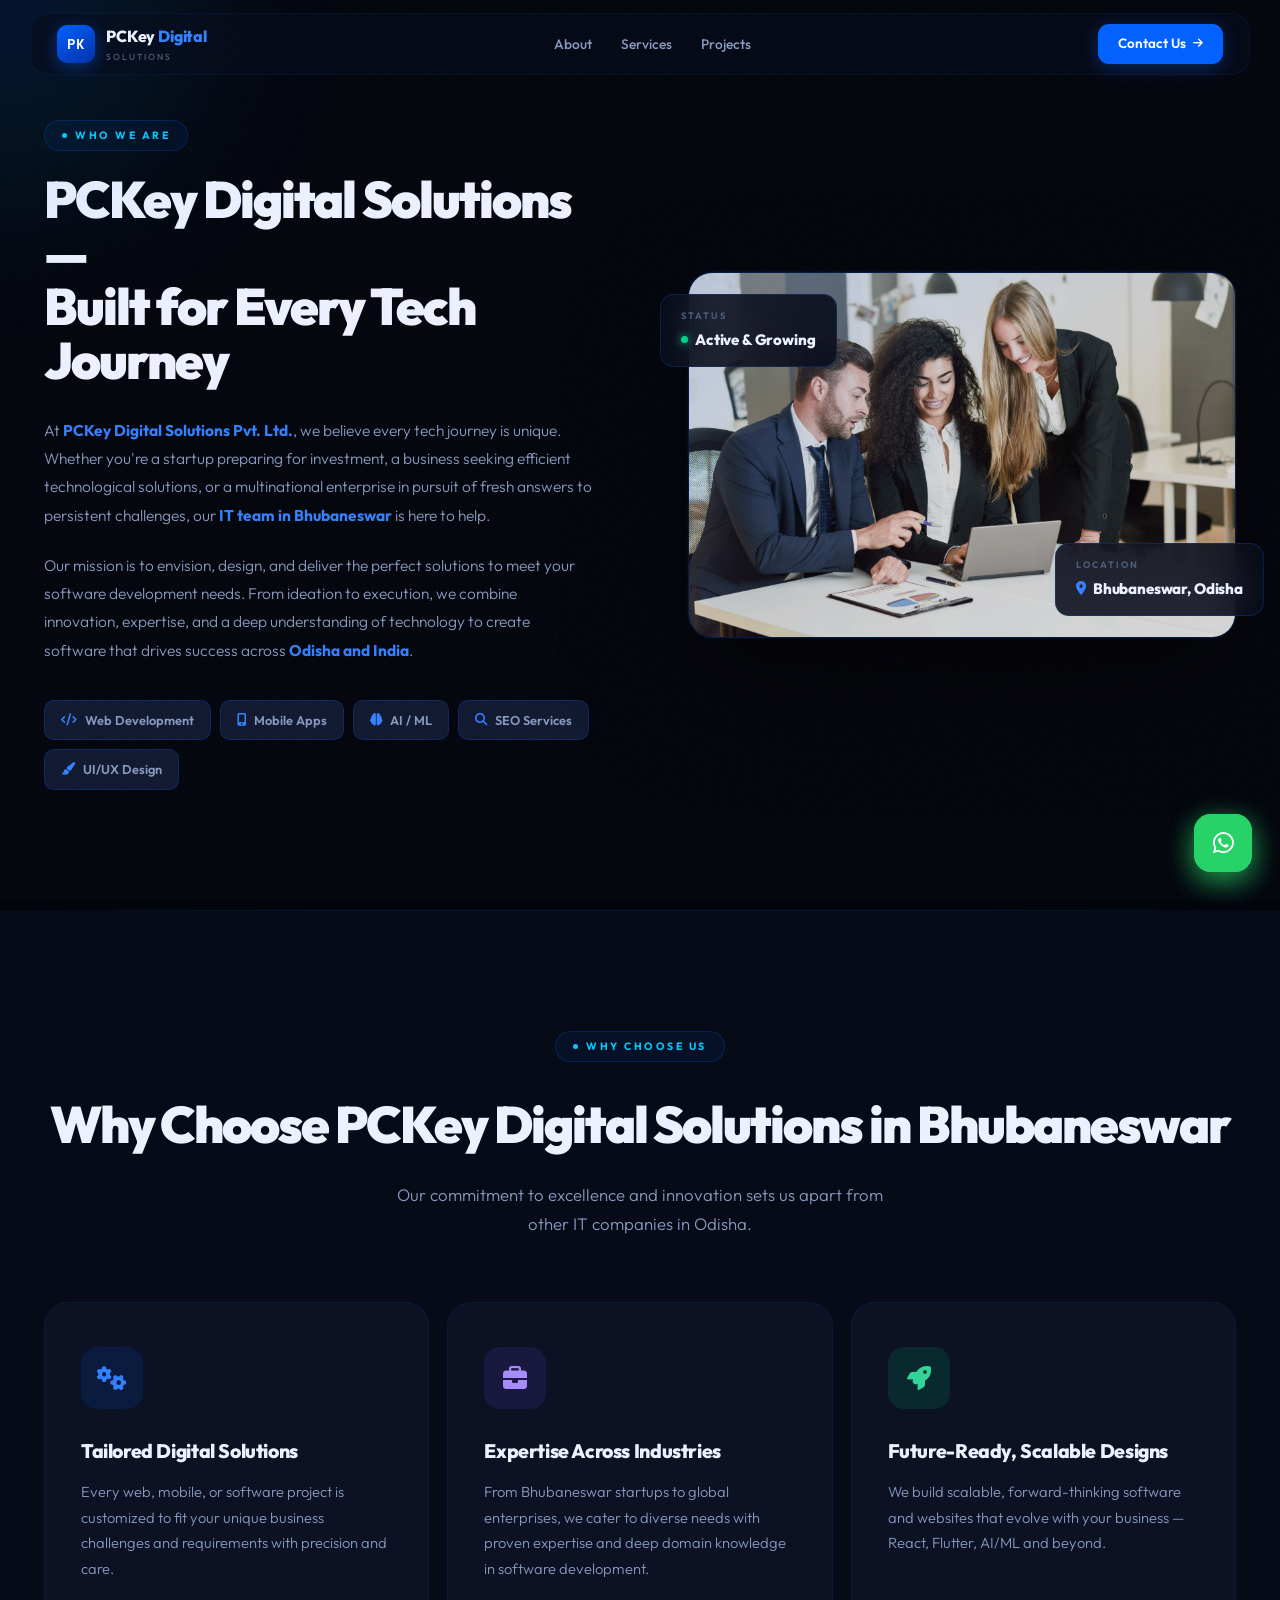
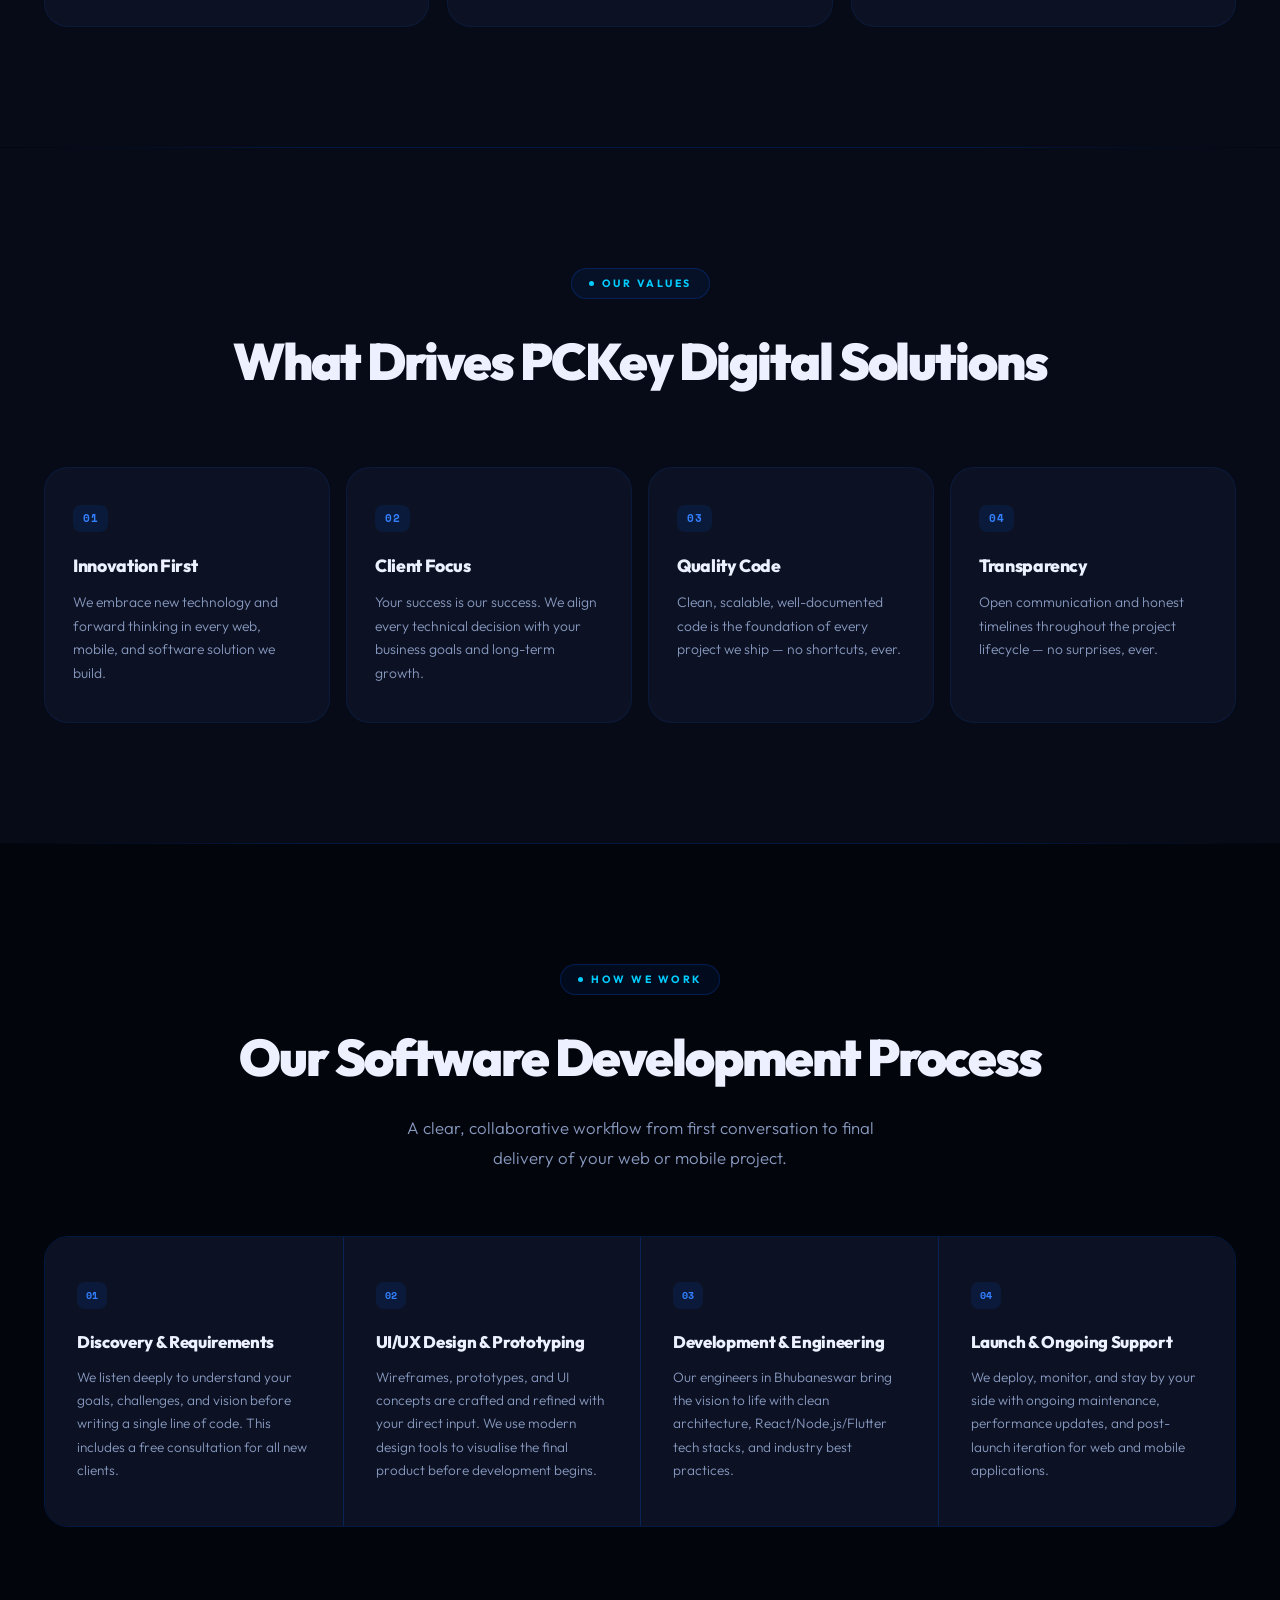
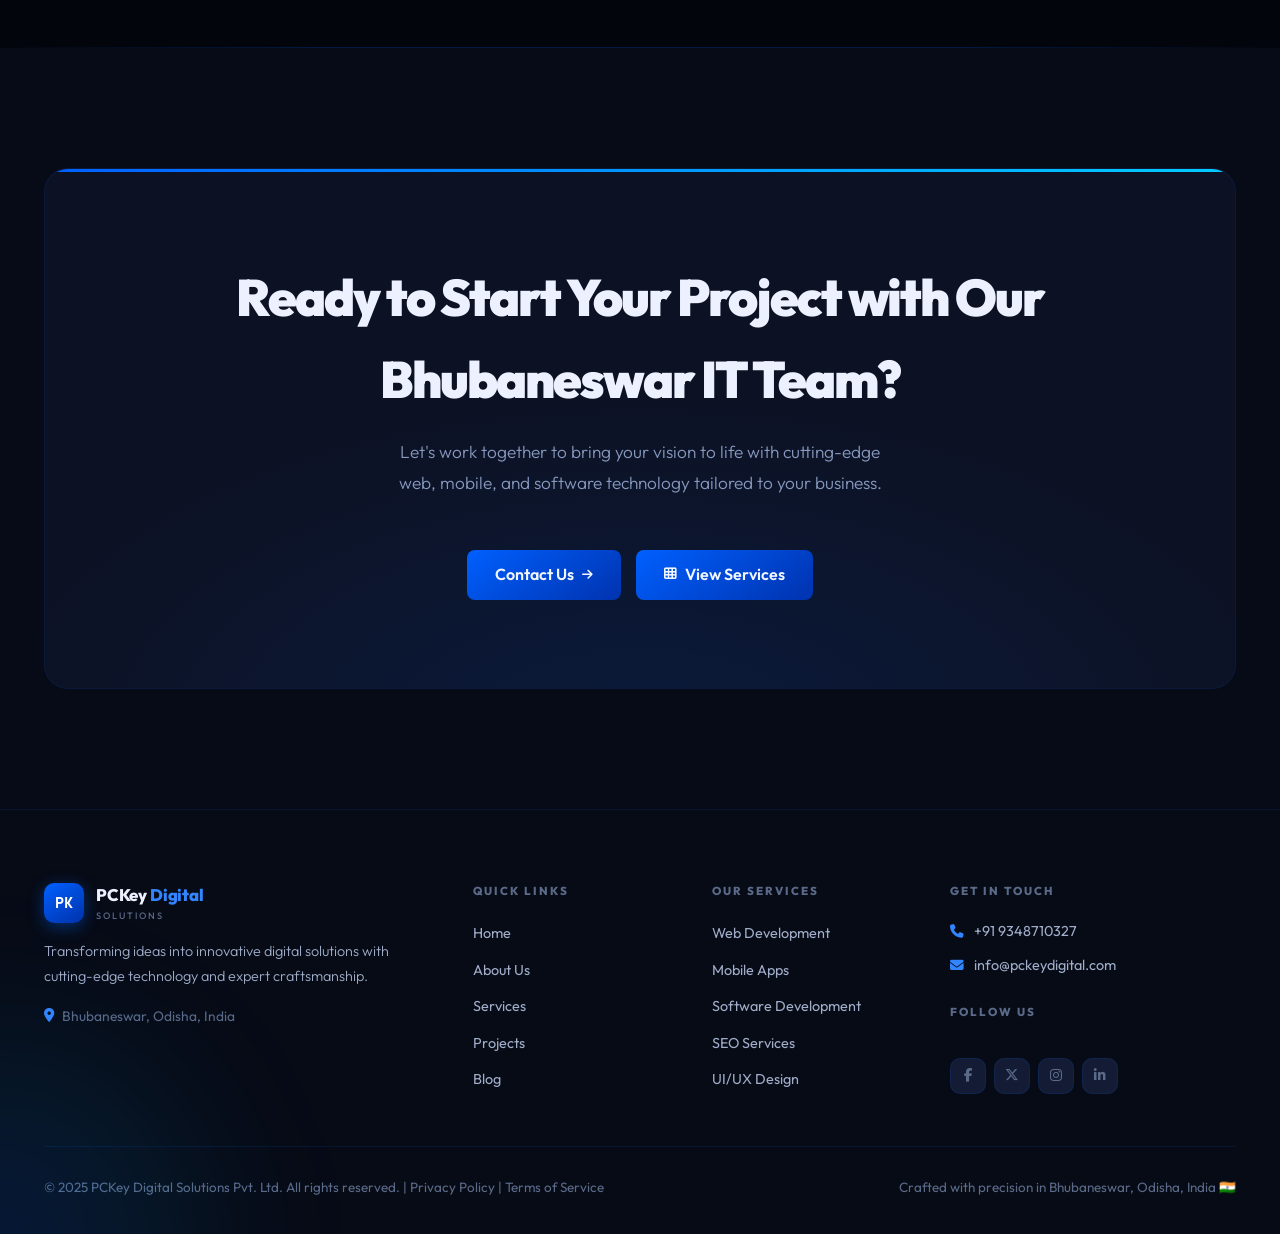
<file: about.html>
<!DOCTYPE html>
<html lang="en" prefix="og: https://ogp.me/ns#">
<head>
  <meta charset="UTF-8" />
  <meta name="viewport" content="width=device-width, initial-scale=1.0" />

  <!-- ═══════════════════════════════════════════════
       PRIMARY META TAGS
  ═══════════════════════════════════════════════ -->
  <title>About PCKey Digital Solutions | IT Company in Bhubaneswar, Odisha</title>
  <meta name="description" content="Learn about PCKey Digital Solutions Pvt. Ltd. — Bhubaneswar's premier IT company. 5+ years of web development, mobile app development, AI/ML software & SEO expertise. 100+ projects, 50+ clients across India." />
  <meta name="keywords" content="about PCKey Digital Solutions, IT company Bhubaneswar, software company Odisha, web development team Bhubaneswar, mobile app developers Odisha, digital solutions India, PCKey team, Suvendu Panda developer, tech company Bhubaneswar" />
  <meta name="author" content="PCKey Digital Solutions Pvt. Ltd." />
  <meta name="robots" content="index, follow, max-snippet:-1, max-image-preview:large, max-video-preview:-1" />
  <meta name="googlebot" content="index, follow" />
  <meta name="revisit-after" content="7 days" />
  <meta name="language" content="English" />
  <meta name="rating" content="general" />

  <!-- ═══════════════════════════════════════════════
       CANONICAL & ALTERNATE
  ═══════════════════════════════════════════════ -->
  <link rel="canonical" href="https://www.pckeydigital.com/about.html" />
  <link rel="alternate" hreflang="en-in" href="https://www.pckeydigital.com/about.html" />
  <link rel="alternate" hreflang="x-default" href="https://www.pckeydigital.com/about.html" />

  <!-- ═══════════════════════════════════════════════
       OPEN GRAPH
  ═══════════════════════════════════════════════ -->
  <meta property="og:type" content="website" />
  <meta property="og:site_name" content="PCKey Digital Solutions" />
  <meta property="og:url" content="https://www.pckeydigital.com/about.html" />
  <meta property="og:title" content="About PCKey Digital Solutions | IT Company in Bhubaneswar, Odisha" />
  <meta property="og:description" content="Meet the team behind Bhubaneswar's premier IT company. PCKey Digital Solutions delivers web development, mobile apps, custom software & SEO services with 5+ years of expertise." />
  <meta property="og:image" content="https://www.pckeydigital.com/team.webp" />
  <meta property="og:image:width" content="1200" />
  <meta property="og:image:height" content="630" />
  <meta property="og:image:alt" content="PCKey Digital Solutions team in Bhubaneswar, Odisha" />
  <meta property="og:locale" content="en_IN" />

  <!-- ═══════════════════════════════════════════════
       TWITTER CARD
  ═══════════════════════════════════════════════ -->
  <meta name="twitter:card" content="summary_large_image" />
  <meta name="twitter:site" content="@innovative9197" />
  <meta name="twitter:creator" content="@innovative9197" />
  <meta name="twitter:title" content="About PCKey Digital Solutions | IT Company in Bhubaneswar" />
  <meta name="twitter:description" content="Meet Bhubaneswar's premier IT team. Web development, mobile apps, AI/ML software & SEO — 100+ projects delivered." />
  <meta name="twitter:image" content="https://www.pckeydigital.com/team.webp" />
  <meta name="twitter:image:alt" content="PCKey Digital Solutions Team" />

  <!-- ═══════════════════════════════════════════════
       GEO & CONTACT
  ═══════════════════════════════════════════════ -->
  <meta name="geo.region" content="IN-OR" />
  <meta name="geo.placename" content="Bhubaneswar, Odisha, India" />
  <meta name="geo.position" content="20.2961;85.8245" />
  <meta name="ICBM" content="20.2961, 85.8245" />
  <meta name="contact" content="info@pckeydigital.com" />
  <meta name="telephone" content="+91-9348710327" />

  <!-- ═══════════════════════════════════════════════
       STRUCTURED DATA – AboutPage + Organization
  ═══════════════════════════════════════════════ -->
  <script type="application/ld+json">
  {
    "@context": "https://schema.org",
    "@type": "AboutPage",
    "@id": "https://www.pckeydigital.com/about.html",
    "url": "https://www.pckeydigital.com/about.html",
    "name": "About PCKey Digital Solutions",
    "description": "About page of PCKey Digital Solutions Pvt. Ltd. — IT company in Bhubaneswar, Odisha providing web development, mobile apps, custom software, and SEO services.",
    "inLanguage": "en-IN",
    "isPartOf": {
      "@type": "WebSite",
      "@id": "https://www.pckeydigital.com/#website"
    },
    "about": {
      "@type": "Organization",
      "@id": "https://www.pckeydigital.com/#organization",
      "name": "PCKey Digital Solutions Pvt. Ltd.",
      "legalName": "PCKey Digital Solutions Private Limited",
      "url": "https://www.pckeydigital.com",
      "logo": {
        "@type": "ImageObject",
        "url": "https://www.pckeydigital.com/logo.webp",
        "width": 200,
        "height": 60
      },
      "foundingDate": "2019",
      "description": "Bhubaneswar's premier IT company delivering web development, mobile app development, AI/ML software, and SEO services across India.",
      "email": "info@pckeydigital.com",
      "telephone": "+91-9348710327",
      "address": {
        "@type": "PostalAddress",
        "addressLocality": "Bhubaneswar",
        "addressRegion": "Odisha",
        "postalCode": "751001",
        "addressCountry": "IN"
      },
      "sameAs": [
        "https://www.facebook.com/people/Innovativedev/61570509564772/",
        "https://x.com/innovative9197",
        "https://www.instagram.com/innovativedev12/",
        "https://www.linkedin.com/in/innovative-dev-6765a0341/"
      ]
    }
  }
  </script>

  <!-- ═══════════════════════════════════════════════
       STRUCTURED DATA – BreadcrumbList
  ═══════════════════════════════════════════════ -->
  <script type="application/ld+json">
  {
    "@context": "https://schema.org",
    "@type": "BreadcrumbList",
    "itemListElement": [
      {
        "@type": "ListItem",
        "position": 1,
        "name": "Home",
        "item": "https://www.pckeydigital.com/"
      },
      {
        "@type": "ListItem",
        "position": 2,
        "name": "About Us",
        "item": "https://www.pckeydigital.com/about.html"
      }
    ]
  }
  </script>

  <!-- ═══════════════════════════════════════════════
       STRUCTURED DATA – HowTo (Our Process)
  ═══════════════════════════════════════════════ -->
  <script type="application/ld+json">
  {
    "@context": "https://schema.org",
    "@type": "HowTo",
    "name": "How PCKey Digital Solutions Delivers Your Project",
    "description": "Our clear, collaborative 4-step workflow from first conversation to final delivery of web development, mobile app, or software projects.",
    "step": [
      {
        "@type": "HowToStep",
        "position": "1",
        "name": "Discovery",
        "text": "We listen deeply to understand your goals, challenges, and vision before writing a single line of code."
      },
      {
        "@type": "HowToStep",
        "position": "2",
        "name": "Design",
        "text": "Wireframes, prototypes, and UI concepts are crafted and refined with your direct input and feedback."
      },
      {
        "@type": "HowToStep",
        "position": "3",
        "name": "Build",
        "text": "Our engineers bring the vision to life with clean architecture, modern tech stacks, and best practices."
      },
      {
        "@type": "HowToStep",
        "position": "4",
        "name": "Launch & Support",
        "text": "We deploy, monitor, and stay by your side with ongoing maintenance and iteration post-launch."
      }
    ]
  }
  </script>

  <!-- ═══════════════════════════════════════════════
       PERFORMANCE – Resource Hints
  ═══════════════════════════════════════════════ -->
  <link rel="preconnect" href="https://fonts.googleapis.com" />
  <link rel="preconnect" href="https://fonts.gstatic.com" crossorigin />
  <link rel="preconnect" href="https://cdnjs.cloudflare.com" />
  <link rel="dns-prefetch" href="https://www.google-analytics.com" />
  <!-- footercss -->

<!-- <link rel="stylesheet" href="index.css"/> -->
  <!-- fotercss -->
  <!-- Preload hero image for LCP -->
  <link rel="preload" as="image" href="team.webp" />

  <!-- Fonts -->
  <link href="https://fonts.googleapis.com/css2?family=Outfit:wght@300;400;500;600;700;800;900&family=Space+Mono:wght@400;700&display=swap" rel="stylesheet" />

  <!-- Icons (non-render-blocking) -->
  <link rel="stylesheet" href="https://cdnjs.cloudflare.com/ajax/libs/font-awesome/6.5.0/css/all.min.css" media="print" onload="this.media='all'" />
  <noscript><link rel="stylesheet" href="https://cdnjs.cloudflare.com/ajax/libs/font-awesome/6.5.0/css/all.min.css" /></noscript>

  <link rel="stylesheet" href="about.css" />
    <link rel="stylesheet" href="common.css" />

  <!-- //for footer i hacve to add rthe code lik index.css -->
</head>

<body>

<!-- Skip Navigation (Accessibility + SEO) -->
<a href="#main-content" class="skip-nav" style="position:absolute;left:-9999px;top:0;z-index:9999;padding:8px 16px;background:#000;color:#fff;text-decoration:none">Skip to main content</a>

<div class="amb a1" aria-hidden="true"></div>
<div class="amb a2" aria-hidden="true"></div>
<div class="amb a3" aria-hidden="true"></div>

<!-- ═══════════════════════════════════════════════
     HEADER
═══════════════════════════════════════════════ -->
<header id="hdr" role="banner">
  <div class="nw">
    <a href="/" class="logo" aria-label="PCKey Digital Solutions - Home">
      <div class="lico" aria-hidden="true">PK</div>
      <div>
        <div class="lname">PCKey <em>Digital</em></div>
        <span class="ltag">Solutions</span>
      </div>
    </a>

    <nav class="dn" role="navigation" aria-label="Primary navigation">
      <ul role="list">
        <li><a href="/about.html" aria-current="page" title="About PCKey Digital Solutions">About</a></li>
        <li><a href="/service.html" title="Our IT Services - Web, Mobile, SEO">Services</a></li>
        <li><a href="/project.html" title="Our Projects & Portfolio">Projects</a></li>
      </ul>
    </nav>

    <a href="/index.html#contact" class="bnav dc" aria-label="Contact PCKey Digital Solutions">
      Contact Us <i class="fas fa-arrow-right" style="font-size:.7rem" aria-hidden="true"></i>
    </a>

    <button class="hbg" id="hbg" aria-label="Toggle mobile menu" aria-expanded="false" aria-controls="mob">
      <span></span><span></span><span></span>
    </button>
  </div>

  <nav class="mnav" id="mob" role="navigation" aria-label="Mobile navigation" style="margin:0 14px;position:relative;top:0">
    <a href="/about.html" aria-current="page">About</a>
    <a href="/service.html">Services</a>
    <a href="/project.html">Projects</a>
  </nav>
</header>

<!-- ═══════════════════════════════════════════════
     MAIN CONTENT
═══════════════════════════════════════════════ -->
<main id="main-content" role="main">

  <!-- ═══════════════════════════════════════════════
       BREADCRUMB (visible + semantic)
  ═══════════════════════════════════════════════ -->
  <!-- <nav aria-label="Breadcrumb" style="padding:12px 24px;font-size:.85rem;opacity:.6">
    <ol style="list-style:none;margin:0;padding:0;display:flex;gap:8px;flex-wrap:wrap" itemscope itemtype="https://schema.org/BreadcrumbList">
      <li itemprop="itemListElement" itemscope itemtype="https://schema.org/ListItem">
        <a href="/" itemprop="item"><span itemprop="name">Home</span></a>
        <meta itemprop="position" content="1" />
      </li>
      <li aria-hidden="true">/</li>
      <li itemprop="itemListElement" itemscope itemtype="https://schema.org/ListItem">
        <span itemprop="name" aria-current="page">About Us</span>
        <meta itemprop="position" content="2" />
      </li>
    </ol>
  </nav> -->

  <!-- ═══════════════════════════════════════════════
       WHO WE ARE
       SEO: H1 (page's primary heading), keyword-rich
            body copy, descriptive image alt text
  ═══════════════════════════════════════════════ -->
  <section class="who pad" aria-labelledby="who-heading">
    <div class="wrap">
      <div class="who-g">

        <div class="who-body rv">
          <div class="pill"><span class="pd" aria-hidden="true"></span>Who We Are</div>

          <!-- H1: Only one per page, keyword-rich -->
          <h1 id="who-heading" style="font-size:clamp(2.2rem,4vw,3.4rem);font-weight:900;letter-spacing:-.04em;line-height:1.05;margin-bottom:28px">
            PCKey Digital Solutions —<br>Built for Every Tech Journey
          </h1>

          <p>At <strong>PCKey Digital Solutions Pvt. Ltd.</strong>, we believe every tech journey is unique. Whether you're a startup preparing for investment, a business seeking efficient technological solutions, or a multinational enterprise in pursuit of fresh answers to persistent challenges, our <strong>IT team in Bhubaneswar</strong> is here to help.</p>

          <p>Our mission is to envision, design, and deliver the perfect solutions to meet your software development needs. From ideation to execution, we combine innovation, expertise, and a deep understanding of technology to create software that drives success across <strong>Odisha and India</strong>.</p>

          <!-- Skill chips as an accessible list -->
          <ul class="skill-chips" aria-label="Our core services" style="list-style:none;padding:0">
            <li class="sc-item"><i class="fas fa-code" aria-hidden="true"></i> Web Development</li>
            <li class="sc-item"><i class="fas fa-mobile-alt" aria-hidden="true"></i> Mobile Apps</li>
            <li class="sc-item"><i class="fas fa-brain" aria-hidden="true"></i> AI / ML</li>
            <li class="sc-item"><i class="fas fa-search" aria-hidden="true"></i> SEO Services</li>
            <li class="sc-item"><i class="fas fa-paint-brush" aria-hidden="true"></i> UI/UX Design</li>
          </ul>
        </div>

        <div class="who-vis rv d2">
          <div class="who-frame">
            <!-- SEO: descriptive alt text, explicit dimensions, LCP image -->
            <img src="team.webp"
                 alt="PCKey Digital Solutions team at work in Bhubaneswar, Odisha — web developers, mobile app developers and designers"
                 width="600"
                 height="450"
                 fetchpriority="high"
                 decoding="async" />
          </div>
          <div class="fcard fcard-tl">
            <div class="fc-label">Status</div>
            <div class="fc-val"><span class="live-dot" aria-hidden="true"></span> Active &amp; Growing</div>
          </div>
          <div class="fcard fcard-br">
            <div class="fc-label">Location</div>
            <div class="fc-val">
              <i class="fas fa-map-marker-alt" style="color:var(--blue-b);font-size:.85rem" aria-hidden="true"></i>
              Bhubaneswar, Odisha
            </div>
          </div>
        </div>

      </div>
    </div>
  </section>

  <div class="divider" role="separator"></div>

  <!-- ═══════════════════════════════════════════════
       WHY CHOOSE US
       SEO: H2, H3 card headings, keyword-rich copy
  ═══════════════════════════════════════════════ -->
  <section class="why pad" aria-labelledby="why-heading">
    <div class="wrap">
      <div class="rv" style="margin-bottom:64px;text-align:center">
        <div class="pill"><span class="pd" aria-hidden="true"></span>Why Choose Us</div>
        <h2 id="why-heading" style="font-size:clamp(2.2rem,4vw,3.2rem);font-weight:900;letter-spacing:-.04em;margin-bottom:14px">
          Why Choose PCKey Digital Solutions in Bhubaneswar
        </h2>
        <p style="font-size:1.05rem;color:var(--t2);max-width:500px;margin:0 auto;font-weight:300;line-height:1.75">
          Our commitment to excellence and innovation sets us apart from other IT companies in Odisha.
        </p>
      </div>

      <div class="why-g" role="list">

        <div class="wcard rv d1" role="listitem">
          <div class="wico" aria-hidden="true"><i class="fas fa-cogs"></i></div>
          <h3 class="wtitle">Tailored Digital Solutions</h3>
          <p class="wdesc">Every web, mobile, or software project is customized to fit your unique business challenges and requirements with precision and care.</p>
        </div>

        <div class="wcard rv d2" role="listitem">
          <div class="wico" aria-hidden="true"><i class="fas fa-briefcase"></i></div>
          <h3 class="wtitle">Expertise Across Industries</h3>
          <p class="wdesc">From Bhubaneswar startups to global enterprises, we cater to diverse needs with proven expertise and deep domain knowledge in software development.</p>
        </div>

        <div class="wcard rv d3" role="listitem">
          <div class="wico" aria-hidden="true"><i class="fas fa-rocket"></i></div>
          <h3 class="wtitle">Future-Ready, Scalable Designs</h3>
          <p class="wdesc">We build scalable, forward-thinking software and websites that evolve with your business — React, Flutter, AI/ML and beyond.</p>
        </div>

      </div>
    </div>
  </section>

  <div class="divider" role="separator"></div>

  <!-- ═══════════════════════════════════════════════
       VALUES
       SEO: H2, H3 value headings
  ═══════════════════════════════════════════════ -->
  <section class="vals pad" aria-labelledby="values-heading">
    <div class="wrap">
      <div class="rv" style="margin-bottom:64px;text-align:center">
        <div class="pill"><span class="pd" aria-hidden="true"></span>Our Values</div>
        <h2 id="values-heading" style="font-size:clamp(2.2rem,4vw,3.2rem);font-weight:900;letter-spacing:-.04em">
          What Drives PCKey Digital Solutions
        </h2>
      </div>

      <div class="vals-g" role="list">

        <div class="vcard rv d1" role="listitem">
          <div class="vnum" aria-hidden="true">01</div>
          <h3 class="vtitle">Innovation First</h3>
          <p class="vdesc">We embrace new technology and forward thinking in every web, mobile, and software solution we build.</p>
        </div>

        <div class="vcard rv d2" role="listitem">
          <div class="vnum" aria-hidden="true">02</div>
          <h3 class="vtitle">Client Focus</h3>
          <p class="vdesc">Your success is our success. We align every technical decision with your business goals and long-term growth.</p>
        </div>

        <div class="vcard rv d3" role="listitem">
          <div class="vnum" aria-hidden="true">03</div>
          <h3 class="vtitle">Quality Code</h3>
          <p class="vdesc">Clean, scalable, well-documented code is the foundation of every project we ship — no shortcuts, ever.</p>
        </div>

        <div class="vcard rv d4" role="listitem">
          <div class="vnum" aria-hidden="true">04</div>
          <h3 class="vtitle">Transparency</h3>
          <p class="vdesc">Open communication and honest timelines throughout the project lifecycle — no surprises, ever.</p>
        </div>

      </div>
    </div>
  </section>

  <div class="divider" role="separator"></div>

  <!-- ═══════════════════════════════════════════════
       PROCESS
       SEO: H2, H3 step headings, HowTo schema
            already added in <head>
  ═══════════════════════════════════════════════ -->
  <section class="process pad" aria-labelledby="process-heading">
    <div class="wrap">
      <div class="rv" style="margin-bottom:64px;text-align:center">
        <div class="pill"><span class="pd" aria-hidden="true"></span>How We Work</div>
        <h2 id="process-heading" style="font-size:clamp(2.2rem,4vw,3.2rem);font-weight:900;letter-spacing:-.04em;margin-bottom:14px">
          Our Software Development Process
        </h2>
        <p style="font-size:1.05rem;color:var(--t2);max-width:480px;margin:0 auto;font-weight:300;line-height:1.75">
          A clear, collaborative workflow from first conversation to final delivery of your web or mobile project.
        </p>
      </div>

      <ol class="proc-g rv" aria-label="Our 4-step development process" style="list-style:none;padding:0;margin:0">

        <li class="pstep">
          <div class="pstep-num" aria-hidden="true">01</div>
          <h3 class="pstep-title">Discovery &amp; Requirements</h3>
          <p class="pstep-desc">We listen deeply to understand your goals, challenges, and vision before writing a single line of code. This includes a free consultation for all new clients.</p>
        </li>

        <li class="pstep">
          <div class="pstep-num" aria-hidden="true">02</div>
          <h3 class="pstep-title">UI/UX Design &amp; Prototyping</h3>
          <p class="pstep-desc">Wireframes, prototypes, and UI concepts are crafted and refined with your direct input. We use modern design tools to visualise the final product before development begins.</p>
        </li>

        <li class="pstep">
          <div class="pstep-num" aria-hidden="true">03</div>
          <h3 class="pstep-title">Development &amp; Engineering</h3>
          <p class="pstep-desc">Our engineers in Bhubaneswar bring the vision to life with clean architecture, React/Node.js/Flutter tech stacks, and industry best practices.</p>
        </li>

        <li class="pstep">
          <div class="pstep-num" aria-hidden="true">04</div>
          <h3 class="pstep-title">Launch &amp; Ongoing Support</h3>
          <p class="pstep-desc">We deploy, monitor, and stay by your side with ongoing maintenance, performance updates, and post-launch iteration for web and mobile applications.</p>
        </li>

      </ol>
    </div>
  </section>

  <div class="divider" role="separator"></div>

  <!-- ═══════════════════════════════════════════════
       CTA SECTION
       SEO: H2 with keyword, clear action links
  ═══════════════════════════════════════════════ -->
  <section class="cta-sec pad" aria-labelledby="cta-heading">
    <div class="wrap">
      <div class="cta-box rv">
        <h2 id="cta-heading">Ready to Start Your Project with Our Bhubaneswar IT Team?</h2>
        <p>Let's work together to bring your vision to life with cutting-edge web, mobile, and software technology tailored to your business.</p>
       <div class="cta-row">
  <a href="/index.html#contact" class="white-btn" aria-label="Contact PCKey Digital Solutions">
    Contact Us <i class="fas fa-arrow-right" style="font-size:.76rem" aria-hidden="true"></i>
  </a>

  <a href="/index.html#services" class="white-btn" aria-label="View our IT services">
    <i class="fas fa-th" style="font-size:.8rem" aria-hidden="true"></i> View Services
  </a>
</div>
      </div>
    </div>
  </section>

</main><!-- /main -->

<!-- WhatsApp Float -->
<a href="https://wa.me/919348710327" class="wa-float" target="_blank" rel="noopener noreferrer" aria-label="Chat with PCKey Digital Solutions on WhatsApp">
  <i class="fab fa-whatsapp" aria-hidden="true"></i>
</a>

<!-- ═══════════════════════════════════════════════
     FOOTER
═══════════════════════════════════════════════ -->
<!-- ═══════════════════════════════════════════════
     FOOTER - SAME FOR ALL PAGES
═══════════════════════════════════════════════ -->
<footer role="contentinfo">
  <div class="container">
    <div class="footer-grid">
      <!-- Brand Section -->
      <div class="footer-brand">
        <a href="https://www.pckeydigital.com/" class="logo" aria-label="PCKey Digital Solutions Home">
          <div class="logo-icon">PK</div>
          <div>
            <div class="logo-name">PCKey <em>Digital</em></div>
            <span class="logo-tag">Solutions</span>
          </div>
        </a>
        <p>Transforming ideas into innovative digital solutions with cutting-edge technology and expert craftsmanship.</p>
        <div class="footer-loc">
          <i class="fas fa-map-marker-alt" aria-hidden="true"></i>
          Bhubaneswar, Odisha, India
        </div>
      </div>

      <!-- Quick Links -->
      <div class="footer-col">
        <h4>Quick Links</h4>
        <ul>
          <li><a href="https://www.pckeydigital.com/">Home</a></li>
          <li><a href="https://www.pckeydigital.com/about.html">About Us</a></li>
          <li><a href="https://www.pckeydigital.com/service.html">Services</a></li>
          <li><a href="https://www.pckeydigital.com/project.html">Projects</a></li>
          <li><a href="https://www.pckeydigital.com/blog.html">Blog</a></li>
        </ul>
      </div>

      <!-- Our Services -->
      <div class="footer-col">
        <h4>Our Services</h4>
        <ul>
          <li><a href="https://www.pckeydigital.com/service.html#web-development">Web Development</a></li>
          <li><a href="https://www.pckeydigital.com/service.html#mobile-development">Mobile Apps</a></li>
          <li><a href="https://www.pckeydigital.com/service.html#software">Software Development</a></li>
          <li><a href="https://www.pckeydigital.com/service.html#seo">SEO Services</a></li>
          <li><a href="https://www.pckeydigital.com/service.html#ui-ux">UI/UX Design</a></li>
        </ul>
      </div>

      <!-- Contact Section -->
      <div class="footer-col">
        <h4>Get In Touch</h4>
        <ul class="footer-contact">
          <li>
            <i class="fas fa-phone" aria-hidden="true"></i>
            <a href="tel:+919348710327">+91 9348710327</a>
          </li>
          <li>
            <i class="fas fa-envelope" aria-hidden="true"></i>
            <a href="mailto:info@pckeydigital.com">info@pckeydigital.com</a>
          </li>
        </ul>
        <h4 style="margin-top: 26px;">Follow Us</h4>
        <div class="footer-social">
          <a href="https://www.facebook.com/people/Innovativedev/61570509564772/" target="_blank" rel="noopener noreferrer" class="fsoc" aria-label="Facebook">
            <i class="fab fa-facebook-f" aria-hidden="true"></i>
          </a>
          <a href="https://x.com/innovative9197" target="_blank" rel="noopener noreferrer" class="fsoc" aria-label="Twitter">
            <i class="fab fa-x-twitter" aria-hidden="true"></i>
          </a>
          <a href="https://www.instagram.com/innovativedev12/" target="_blank" rel="noopener noreferrer" class="fsoc" aria-label="Instagram">
            <i class="fab fa-instagram" aria-hidden="true"></i>
          </a>
          <a href="https://www.linkedin.com/in/innovative-dev-6765a0341/" target="_blank" rel="noopener noreferrer" class="fsoc" aria-label="LinkedIn">
            <i class="fab fa-linkedin-in" aria-hidden="true"></i>
          </a>
        </div>
      </div>
    </div>

    <!-- Footer Bottom -->
    <div class="footer-bottom">
      <p>&copy; 2025 PCKey Digital Solutions Pvt. Ltd. All rights reserved. | 
        <a href="https://www.pckeydigital.com/privacy-policy.html">Privacy Policy</a> | 
        <a href="https://www.pckeydigital.com/terms-of-service.html">Terms of Service</a>
      </p>
      <p>Crafted with precision in Bhubaneswar, Odisha, India 🇮🇳</p>
    </div>
  </div>
</footer>

<!-- Back to Top Button -->
<button id="topBtn" aria-label="Back to top">↑</button>

<!-- WhatsApp Float -->
<a href="https://wa.me/919348710327" class="wa-float" target="_blank" rel="noopener noreferrer" aria-label="Chat on WhatsApp">
  <i class="fab fa-whatsapp" aria-hidden="true"></i>
</a>

<!-- Cursor Glow Effect -->
<div class="cursor-glow" aria-hidden="true"></div>

<button id="topBtn" aria-label="Back to top">↑</button>

<div class="cursor-glow" aria-hidden="true"></div>

<script>document.getElementById('year').textContent = new Date().getFullYear();</script>
<script src="about.js"></script>
</body>
</html>
</file>
<file: index.css>
:root {
      --blue: #0066FF;
      --blue-bright: #3385FF;
      --blue-dim: #003D99;
      --cyan: #00D4FF;
      --cyan-dim: #0099BB;
      --dark: #04060D;
      --dark-1: #070B16;
      --dark-2: #0B1020;
      --dark-3: #0F1629;
      --dark-4: #141C35;
      --dark-5: #1B2540;
      --text: #F0F4FF;
      --text-2: #A0AECA;
      --text-3: #5A6A88;
      --border: rgba(0,102,255,0.12);
      --border-2: rgba(0,102,255,0.25);
      --border-3: rgba(0,102,255,0.45);
      --r: 14px;
      --r-lg: 20px;
      --r-xl: 28px;
      --ease: cubic-bezier(0.23, 1, 0.32, 1);
      --t: 0.35s var(--ease);
    }

    *, *::before, *::after { margin: 0; padding: 0; box-sizing: border-box; }
    html { scroll-behavior: smooth; }

    body {
      font-family: 'Outfit', sans-serif;
      background: var(--dark);
      color: var(--text);
      overflow-x: hidden;
      line-height: 1.6;
    }

    /* GRAIN OVERLAY */
    body::after {
      content: '';
      position: fixed;
      inset: 0;
      background-image: url("data:image/svg+xml,%3Csvg viewBox='0 0 512 512' xmlns='http://www.w3.org/2000/svg'%3E%3Cfilter id='g'%3E%3CfeTurbulence type='fractalNoise' baseFrequency='0.75' numOctaves='4' stitchTiles='stitch'/%3E%3C/filter%3E%3Crect width='100%25' height='100%25' filter='url(%23g)' opacity='0.035'/%3E%3C/svg%3E");
      pointer-events: none;
      z-index: 9999;
    }

    /* LIGHT BEAMS */
    .beam {
      position: fixed;
      pointer-events: none;
      z-index: 0;
      border-radius: 50%;
      filter: blur(140px);
    }
    .beam-1 {
      width: 700px; height: 700px;
      background: radial-gradient(ellipse, rgba(0,102,255,0.14) 0%, transparent 70%);
      top: -250px; left: -200px;
    }
    .beam-2 {
      width: 500px; height: 500px;
      background: radial-gradient(ellipse, rgba(0,212,255,0.08) 0%, transparent 70%);
      top: 30%; right: -150px;
    }
    .beam-3 {
      width: 600px; height: 600px;
      background: radial-gradient(ellipse, rgba(0,102,255,0.09) 0%, transparent 70%);
      bottom: 10%; left: 20%;
    }

    /* ── SHARED ── */
    section { position: relative; z-index: 1; }
    .container { max-width: 1320px; margin: 0 auto; padding: 0 40px; }

    .pad { padding: 120px 0; }

    /* PILL LABEL */
    .pill {
      display: inline-flex;
      align-items: center;
      gap: 8px;
      border: 1px solid var(--border-2);
      background: rgba(0,102,255,0.07);
      color: var(--cyan);
      font-size: 0.68rem;
      font-weight: 700;
      letter-spacing: 2.5px;
      text-transform: uppercase;
      padding: 7px 18px;
      border-radius: 100px;
      margin-bottom: 24px;
    }
    .pill-dot {
      width: 5px; height: 5px;
      background: var(--cyan);
      border-radius: 50%;
      animation: blink-dot 2.2s ease-in-out infinite;
    }
    @keyframes blink-dot { 0%,100%{opacity:1} 50%{opacity:.25} }

    /* SEC HEADER */
    .sec-title {
      font-size: clamp(2.2rem, 4vw, 3.4rem);
      font-weight: 800;
      line-height: 1.08;
      letter-spacing: -0.02em;
      color: var(--text);
      margin-bottom: 16px;
    }
    .sec-sub {
      font-size: 1.05rem;
      color: var(--text-2);
      max-width: 540px;
      line-height: 1.75;
      font-weight: 300;
    }

    .divider {
      height: 1px;
      background: linear-gradient(90deg, transparent 0%, var(--border-2) 30%, var(--border-2) 70%, transparent 100%);
    }

    /* ── HEADER ── */
    header {
      position: fixed;
      top: 0; left: 0; right: 0;
      z-index: 1000;
    }
    .nav-wrap {
      margin: 14px 32px;
      display: flex;
      align-items: center;
      justify-content: space-between;
      height: 64px;
      padding: 0 28px;
      background: rgba(7,11,22,0.7);
      backdrop-filter: blur(24px) saturate(1.8);
      -webkit-backdrop-filter: blur(24px) saturate(1.8);
      border: 1px solid var(--border);
      border-radius: 18px;
      transition: var(--t);
    }
    header.scrolled .nav-wrap {
      background: rgba(7,11,22,0.92);
      border-color: var(--border-2);
      box-shadow: 0 8px 40px rgba(0,0,0,0.5), inset 0 1px 0 rgba(255,255,255,0.03);
    }

    .logo {
      display: flex;
      align-items: center;
      gap: 12px;
      text-decoration: none;
      flex-shrink: 0;
    }
    .logo-icon {
      width: 40px; height: 40px;
      border-radius: 11px;
      background: linear-gradient(145deg, var(--blue), #0033AA);
      display: flex; align-items: center; justify-content: center;
      font-family: 'Space Mono', monospace;
      font-weight: 700;
      font-size: 0.95rem;
      color: #fff;
      box-shadow: 0 4px 16px rgba(0,102,255,0.4);
      flex-shrink: 0;
    }
    .logo-name {
      font-weight: 800;
      font-size: 1.05rem;
      color: var(--text);
      letter-spacing: -0.01em;
    }
    .logo-name em { font-style: normal; color: var(--blue-bright); }
    .logo-tag {
      display: block;
      font-size: 0.58rem;
      color: var(--text-3);
      letter-spacing: 2px;
      text-transform: uppercase;
      font-weight: 500;
    }

    nav ul {
      list-style: none;
      display: flex;
      align-items: center;
      gap: 2px;
    }
    nav ul li a {
      text-decoration: none;
      color: var(--text-2);
      font-size: 0.88rem;
      font-weight: 500;
      padding: 8px 15px;
      border-radius: 10px;
      transition: var(--t);
      letter-spacing: 0.01em;
    }
    nav ul li a:hover { color: var(--text); background: rgba(0,102,255,0.1); }

    .btn-nav {
      display: inline-flex;
      align-items: center;
      gap: 8px;
      background: var(--blue);
      color: #fff;
      padding: 10px 22px;
      border-radius: 12px;
      font-size: 0.86rem;
      font-weight: 600;
      text-decoration: none;
      border: none;
      cursor: pointer;
      transition: var(--t);
      letter-spacing: 0.01em;
      box-shadow: 0 4px 20px rgba(0,102,255,0.35);
    }
    .btn-nav:hover { background: var(--blue-bright); transform: translateY(-2px); box-shadow: 0 8px 28px rgba(0,102,255,0.45); }

    .hamburger {
      display: none;
      flex-direction: column;
      gap: 5px;
      cursor: pointer;
      background: none;
      border: none;
      padding: 4px;
    }
    .hamburger span {
      width: 22px; height: 2px;
      background: var(--text);
      border-radius: 2px;
      display: block;
      transition: var(--t);
    }
    .hamburger.active span:nth-child(1) { transform: translateY(7px) rotate(45deg); }
    .hamburger.active span:nth-child(2) { opacity: 0; }
    .hamburger.active span:nth-child(3) { transform: translateY(-7px) rotate(-45deg); }

    .mobile-nav {
      display: none;
      position: absolute;
      top: calc(100% + 6px);
      left: 0; right: 0;
      background: rgba(7,11,22,0.97);
      backdrop-filter: blur(24px);
      border: 1px solid var(--border);
      border-radius: 18px;
      padding: 14px;
      flex-direction: column;
      gap: 3px;
    }
    .mobile-nav.open { display: flex; }
    .mobile-nav a {
      text-decoration: none;
      color: var(--text-2);
      padding: 12px 16px;
      border-radius: 10px;
      font-weight: 500;
      font-size: 0.92rem;
      transition: var(--t);
    }
    .mobile-nav a:hover { color: var(--text); background: rgba(0,102,255,0.1); }
    .mobile-nav .btn-nav { justify-content: center; margin-top: 8px; }

    @media (max-width: 940px) {
      .d-nav, .d-cta { display: none !important; }
      .hamburger { display: flex; }
    }

    /* ── HERO ── */
    /* ─────────────────────────────
   HERO SECTION
───────────────────────────── */

.hero {
  min-height: 100vh;
  display: flex;
  align-items: center;
  padding: 130px 0 80px;
  position: relative;
  overflow: hidden;
}

/* PREMIUM BACKGROUND GLOW */
.hero::before {
  content: '';
  position: absolute;
  inset: 0;

  background:
    radial-gradient(
      circle at 78% 40%,
      rgba(0,102,255,0.10),
      transparent 35%
    );

  pointer-events: none;
}

/* HERO CONTAINER */
.hero .container {
  display: flex;
  align-items: center;
  justify-content: space-between;

  gap: 60px;

  position: relative;
  z-index: 2;

  max-width: 1320px;
  width: 100%;

  margin: 0 auto;

  /* SAME FEEL AS NAVBAR */
  padding-left: 2px;
  padding-right: 2px;

  box-sizing: border-box;
}

/* HERO DOT GRID */
.hero-dots {
  position: absolute;
  inset: 0;

  background-image:
    radial-gradient(
      circle,
      rgba(0,102,255,0.18) 1px,
      transparent 1px
    );

  background-size: 40px 40px;

  mask-image:
    radial-gradient(
      ellipse 75% 85% at 50% 40%,
      black 0%,
      transparent 100%
    );
}

.hero-ring {
  display: none;
}

/* ─────────────────────────────
   LEFT CONTENT
───────────────────────────── */

.hero-inner {
  position: relative;
  z-index: 2;

  flex: 1;
  min-width: 0;
  max-width: 620px;

  text-align: left;

  margin-left: 2px; 

}

/* ─────────────────────────────
   PREMIUM ORBIT SYSTEM
───────────────────────────── */

.hero-orbit-wrap {
  position: relative;

  width: 520px;
  height: 520px;

  flex-shrink: 0;

  display: flex;
  align-items: center;
  justify-content: center;

  z-index: 2;

  animation: orbitFade 1.2s var(--ease) both;
}

@media (max-width: 1180px) {
  .hero-orbit-wrap {
    display: none;
  }

  .hero-inner {
    max-width: 100%;
    text-align: center;
    margin: 0 auto;
  }

  .hero-btns {
    justify-content: center !important;
  }

  .hero-stats {
    margin-left: auto !important;
    margin-right: auto !important;
  }
}

@keyframes orbitFade {
  from {
    opacity: 0;
    transform: translateY(40px) scale(.92);
  }

  to {
    opacity: 1;
    transform: translateY(0) scale(1);
  }
}

/* CENTER GLOW */
.orb-blob {
  position: absolute;

  width: 260px;
  height: 260px;

  border-radius: 50%;

  background:
    radial-gradient(
      circle,
      rgba(0,102,255,0.28) 0%,
      rgba(0,212,255,0.10) 38%,
      transparent 72%
    );

  filter: blur(50px);
}

/* CENTER CORE */
.orb-center {
  position: absolute;

  width: 120px;
  height: 120px;

  border-radius: 50%;

  background:
    linear-gradient(
      145deg,
      rgba(16,22,42,0.98),
      rgba(7,11,22,0.98)
    );

  border: 1px solid rgba(0,102,255,0.22);

  display: flex;
  align-items: center;
  justify-content: center;

  font-family: 'Space Mono', monospace;
  font-size: 1.7rem;
  font-weight: 700;

  color: #7dd3fc;

  box-shadow:
    0 0 80px rgba(0,102,255,0.28),
    inset 0 0 25px rgba(255,255,255,0.03);

  backdrop-filter: blur(20px);

  z-index: 20;
}

.orb-center::before {
  content: '';

  position: absolute;
  inset: 10px;

  border-radius: 50%;

  border: 1px solid rgba(255,255,255,0.04);
}

/* ORBIT RINGS */

.orb-ring {
  position: absolute;

  border-radius: 50%;

  border-style: solid;
  border-color: rgba(0,102,255,0.16);

  animation-timing-function: linear;
  animation-iteration-count: infinite;
}

/* INNER RING */
.orb-ring-1 {
  width: 180px;
  height: 180px;

  border-width: 1px;

  animation-name: orbitSpin;
  animation-duration: 12s;
}

/* MIDDLE RING */
.orb-ring-2 {
  width: 310px;
  height: 310px;

  border-width: 1px;

  border-color: rgba(0,212,255,0.12);

  animation-name: orbitSpinReverse;
  animation-duration: 18s;
}

/* OUTER RING */
.orb-ring-3 {
  width: 450px;
  height: 450px;

  border-width: 1px;

  border-color: rgba(255,255,255,0.06);

  animation-name: orbitSpin;
  animation-duration: 28s;
}

/* SPIN ANIMATION */

@keyframes orbitSpin {
  from {
    transform: rotate(0deg);
  }

  to {
    transform: rotate(360deg);
  }
}

@keyframes orbitSpinReverse {
  from {
    transform: rotate(360deg);
  }

  to {
    transform: rotate(0deg);
  }
}

/* GLOW DOTS */

.orb-ring::before {
  content: '';

  position: absolute;

  width: 12px;
  height: 12px;

  border-radius: 50%;

  background: var(--cyan);

  top: -6px;
  left: 50%;

  transform: translateX(-50%);

  box-shadow:
    0 0 14px rgba(0,212,255,0.9),
    0 0 30px rgba(0,212,255,0.45);
}

.orb-ring-2::before {
  background: #60a5fa;

  top: auto;
  bottom: -6px;

  left: 25%;
}

.orb-ring-3::before {
  background: #a78bfa;

  left: auto;
  right: -6px;

  top: 24%;
}

/* ─────────────────────────────
   FLOATING TECH CARDS
───────────────────────────── */

.orb-chip {
  position: absolute;

  min-width: 160px;

  padding: 14px 18px;

  border-radius: 18px;

  background:
    linear-gradient(
      145deg,
      rgba(17,24,39,0.92),
      rgba(8,12,24,0.92)
    );

  border: 1px solid rgba(255,255,255,0.06);

  backdrop-filter: blur(24px);

  display: flex;
  align-items: center;
  gap: 14px;

  z-index: 30;

  box-shadow:
    0 10px 40px rgba(0,0,0,0.45),
    inset 0 1px 0 rgba(255,255,255,0.04);

  transition: var(--t);
}

.orb-chip:hover {
  transform: translateY(-6px) scale(1.03);
  border-color: rgba(0,102,255,0.22);
}

.orb-chip-ico {
  width: 46px;
  height: 46px;

  border-radius: 14px;

  display: flex;
  align-items: center;
  justify-content: center;

  font-size: 1.15rem;

  background: rgba(255,255,255,0.03);

  flex-shrink: 0;
}

.orb-chip-txt {
  font-size: .9rem;
  font-weight: 700;

  color: var(--text);

  line-height: 1.2;
}

.orb-chip-sub {
  font-size: .72rem;

  color: var(--text-3);

  margin-top: 3px;
}

/* CARD POSITIONS */

.orb-chip-1 {
  top: 0;
  left: 50%;

  transform: translateX(-50%);

  animation: floatY 4s ease-in-out infinite;
}

.orb-chip-2 {
  right: -10px;
  top: 50%;

  transform: translateY(-50%);

  animation: floatX 5s ease-in-out infinite;
}

.orb-chip-3 {
  left: -10px;
  top: 50%;

  transform: translateY(-50%);

  animation: floatX2 5s ease-in-out infinite;
}

.orb-chip-4 {
  bottom: 0;
  left: 50%;

  transform: translateX(-50%);

  animation: floatY2 4.5s ease-in-out infinite;
}

/* FLOAT ANIMATIONS */

@keyframes floatY {
  0%,100% {
    transform: translateX(-50%) translateY(0px);
  }

  50% {
    transform: translateX(-50%) translateY(-12px);
  }
}

@keyframes floatY2 {
  0%,100% {
    transform: translateX(-50%) translateY(0px);
  }

  50% {
    transform: translateX(-50%) translateY(10px);
  }
}

@keyframes floatX {
  0%,100% {
    transform: translateY(-50%) translateX(0px);
  }

  50% {
    transform: translateY(-50%) translateX(10px);
  }
}

@keyframes floatX2 {
  0%,100% {
    transform: translateY(-50%) translateX(0px);
  }

  50% {
    transform: translateY(-50%) translateX(-10px);
  }
}

    .hero-eyebrow {
      display: inline-flex;
      align-items: center;
      gap: 10px;
      border: 1px solid var(--border-2);
      background: rgba(0,102,255,0.06);
      border-radius: 100px;
      padding: 8px 22px;
      font-size: 0.72rem;
      font-weight: 700;
      color: var(--cyan);
      letter-spacing: 2.5px;
      text-transform: uppercase;
      margin-bottom: 22px;
      animation: up 0.7s var(--ease) both;
    }
    .hero-eyebrow .dot { width: 5px; height: 5px; background: var(--cyan); border-radius: 50%; animation: blink-dot 2s infinite; }

    .hero h1 {
      font-size: clamp(2.2rem, 3.2vw, 3.4rem);
      font-weight: 900;
      line-height: 1.08;
      letter-spacing: -0.03em;
      margin-bottom: 20px;
      animation: up 0.7s var(--ease) 0.1s both;
    }
    .hero h1 .l1 { display: block; color: var(--text); }
    .hero h1 .l2 {
      display: block;
      background: linear-gradient(120deg, var(--blue-bright) 0%, var(--cyan) 100%);
      -webkit-background-clip: text;
      -webkit-text-fill-color: transparent;
      background-clip: text;
      min-height: 1.1em;
    }
    .cursor {
      display: inline-block;
      width: 3px;
      height: 0.82em;
      background: var(--cyan);
      margin-left: 3px;
      vertical-align: middle;
      border-radius: 2px;
      animation: blink 1s step-end infinite;
      -webkit-text-fill-color: var(--cyan);
    }
    @keyframes blink { 0%,100%{opacity:1} 50%{opacity:0} }

    .hero p {
      font-size: clamp(0.9rem, 1.3vw, 1rem);
      color: var(--text-2);
      max-width: 520px;
      margin: 0 0 36px;
      line-height: 1.78;
      font-weight: 300;
      animation: up 0.7s var(--ease) 0.2s both;
    }

    .hero-btns {
      display: flex;
      align-items: center;
      justify-content: center;
      gap: 14px;
      flex-wrap: wrap;
      animation: up 0.7s var(--ease) 0.3s both;
    }

    .btn-primary {
      display: inline-flex;
      align-items: center;
      gap: 9px;
      background: var(--blue);
      color: #fff;
      padding: 15px 34px;
      border-radius: 14px;
      font-size: 0.97rem;
      font-weight: 700;
      text-decoration: none;
      border: none;
      cursor: pointer;
      transition: var(--t);
      box-shadow: 0 4px 24px rgba(0,102,255,0.4), inset 0 1px 0 rgba(255,255,255,0.15);
      letter-spacing: 0.01em;
    }
    .btn-primary:hover { transform: translateY(-3px); background: var(--blue-bright); box-shadow: 0 10px 36px rgba(0,102,255,0.5); }

    .btn-ghost {
      display: inline-flex;
      align-items: center;
      gap: 9px;
      background: transparent;
      color: var(--text-2);
      padding: 15px 34px;
      border-radius: 14px;
      font-size: 0.97rem;
      font-weight: 600;
      text-decoration: none;
      border: 1px solid var(--border-2);
      cursor: pointer;
      transition: var(--t);
      letter-spacing: 0.01em;
    }
    .btn-ghost:hover { color: var(--text); border-color: var(--border-3); background: rgba(0,102,255,0.08); transform: translateY(-3px); }

    .hero-stats {
      display: flex;
      justify-content: center;
      gap: 0;
      margin-top: 10px;
      animation: up 0.7s var(--ease) 0.45s both;
      border: 1px solid var(--border-2);
      border-radius:10px;
      background: rgba(11,16,32,0.6);
      backdrop-filter: blur(12px);
      overflow: hidden;
      max-width: 80px;
      margin-left: auto;
      margin-right: auto;
    }
    .stat {
      flex: 1;
      padding: 8px 5px;
      text-align: center;
      position: relative;
    }
    .stat + .stat::before {
      content:'';
      position: absolute;
      left: 0; top: 20%; bottom: 20%;
      width: 1px;
      background: var(--border-2);
    }
    .stat-num {
      font-size: 2rem;
      font-weight: 900;
      letter-spacing: -0.03em;
      background: linear-gradient(135deg, var(--text) 30%, var(--blue-bright));
      -webkit-background-clip: text;
      -webkit-text-fill-color: transparent;
      background-clip: text;
      line-height: 1;
      margin-bottom: 6px;
    }
    .stat-label {
      font-size: 0.75rem;
      color: var(--text-3);
      text-transform: uppercase;
      letter-spacing: 1.5px;
      font-weight: 600;
    }

    @keyframes up { from{opacity:0;transform:translateY(28px)} to{opacity:1;transform:translateY(0)} }

    /* ── SERVICES ── */
    .services { background: var(--dark-1); }

    .services-grid {
      display: grid;
      grid-template-columns: repeat(2, 1fr);
      gap: 20px;
    }
    @media (max-width: 720px) { .services-grid { grid-template-columns: 1fr; } }

    .svc-card {
      background: var(--dark-3);
      border: 1px solid var(--border);
      border-radius: var(--r-xl);
      overflow: hidden;
      transition: var(--t);
      position: relative;
      cursor: pointer;
      group: true;
    }
    .svc-card:hover {
      border-color: var(--border-3);
      transform: translateY(-6px);
      box-shadow: 0 24px 72px rgba(0,0,0,0.5), 0 0 0 1px rgba(0,102,255,0.18);
    }
    .svc-card::before {
      content:'';
      position:absolute;
      inset:0;
      opacity: 0;
      transition: var(--t);
    }
    .svc-card:hover::before { opacity:1; }
    .svc-card.c-blue::before  { background: radial-gradient(ellipse 80% 60% at 10% 0%, rgba(0,102,255,0.07), transparent); }
    .svc-card.c-green::before { background: radial-gradient(ellipse 80% 60% at 10% 0%, rgba(0,200,120,0.06), transparent); }
    .svc-card.c-purple::before{ background: radial-gradient(ellipse 80% 60% at 10% 0%, rgba(120,80,255,0.07), transparent); }
    .svc-card.c-orange::before{ background: radial-gradient(ellipse 80% 60% at 10% 0%, rgba(255,120,30,0.07), transparent); }

    .svc-top {
      height: 3px;
    }
    .svc-card.c-blue   .svc-top { background: linear-gradient(90deg, var(--blue), var(--cyan)); }
    .svc-card.c-green  .svc-top { background: linear-gradient(90deg, #00C878, #34d399); }
    .svc-card.c-purple .svc-top { background: linear-gradient(90deg, #7850FF, #a78bfa); }
    .svc-card.c-orange .svc-top { background: linear-gradient(90deg, #FF781E, #fbbf24); }

    .svc-body { padding: 36px; }

    .svc-icon {
      width: 58px; height: 58px;
      border-radius: 16px;
      display: flex; align-items: center; justify-content: center;
      font-size: 1.4rem;
      margin-bottom: 24px;
      flex-shrink: 0;
    }
    .svc-card.c-blue   .svc-icon { background: rgba(0,102,255,0.12); color: var(--blue-bright); }
    .svc-card.c-green  .svc-icon { background: rgba(0,200,120,0.12); color: #34d399; }
    .svc-card.c-purple .svc-icon { background: rgba(120,80,255,0.12); color: #a78bfa; }
    .svc-card.c-orange .svc-icon { background: rgba(255,120,30,0.12); color: #fb923c; }

    .svc-title {
      font-size: 1.3rem;
      font-weight: 800;
      color: var(--text);
      margin-bottom: 12px;
      letter-spacing: -0.01em;
    }
    .svc-desc {
      font-size: 0.93rem;
      color: var(--text-2);
      line-height: 1.73;
      margin-bottom: 28px;
      font-weight: 300;
    }
    .svc-link {
      display: inline-flex;
      align-items: center;
      gap: 8px;
      font-size: 0.86rem;
      font-weight: 700;
      text-decoration: none;
      transition: var(--t);
      letter-spacing: 0.01em;
    }
    .svc-card.c-blue   .svc-link { color: var(--blue-bright); }
    .svc-card.c-green  .svc-link { color: #34d399; }
    .svc-card.c-purple .svc-link { color: #a78bfa; }
    .svc-card.c-orange .svc-link { color: #fb923c; }
    .svc-link:hover { gap: 14px; }
    .svc-link i { font-size: 0.75rem; transition: var(--t); }

  
    /* ── FAQ ── */
    .faq-section { background: var(--dark-1); }

    .faq-list { max-width: 800px; }

    .faq-item {
      border: 1px solid var(--border);
      border-radius: var(--r-lg);
      overflow: hidden;
      transition: var(--t);
      margin-bottom: 10px;
    }
    .faq-item:hover { border-color: var(--border-2); }
    .faq-item.open { border-color: rgba(0,102,255,0.35); box-shadow: 0 0 0 1px rgba(0,102,255,0.08); }

    .faq-q {
      width: 100%;
      background: var(--dark-3);
      border: none;
      padding: 22px 26px;
      display: flex;
      align-items: center;
      justify-content: space-between;
      gap: 16px;
      cursor: pointer;
      text-align: left;
      transition: var(--t);
    }
    .faq-q:hover { background: var(--dark-4); }
    .faq-item.open .faq-q { background: rgba(0,102,255,0.07); }

    .faq-q-left { display: flex; align-items: center; gap: 16px; }
    .faq-num {
      font-family: 'Space Mono', monospace;
      font-size: 0.68rem;
      font-weight: 700;
      color: var(--blue-bright);
      background: rgba(0,102,255,0.12);
      border-radius: 8px;
      padding: 5px 9px;
      min-width: 34px;
      text-align: center;
      flex-shrink: 0;
    }
    .faq-q-txt {
      font-weight: 700;
      font-size: 0.98rem;
      color: var(--text);
      letter-spacing: -0.01em;
    }
    .faq-arr {
      width: 32px; height: 32px;
      border-radius: 9px;
      border: 1px solid var(--border);
      background: rgba(0,102,255,0.06);
      display: flex; align-items: center; justify-content: center;
      color: var(--text-3);
      font-size: 0.75rem;
      flex-shrink: 0;
      transition: var(--t);
    }
    .faq-item.open .faq-arr {
      background: var(--blue);
      border-color: var(--blue);
      color: #fff;
      transform: rotate(180deg);
    }

    .faq-a {
      background: var(--dark-4);
      border-top: 1px solid var(--border);
      max-height: 0;
      overflow: hidden;
      transition: max-height 0.42s var(--ease), padding 0.3s ease;
    }
    .faq-item.open .faq-a {
      max-height: 220px;
      padding: 20px 26px 22px 76px;
    }
    .faq-a p { font-size: 0.91rem; color: var(--text-2); line-height: 1.78; font-weight: 300; }

    /* ── CONTACT ── */
    .contact-section { background: var(--dark); }

    .contact-cards {
      display: grid;
      grid-template-columns: repeat(3, 1fr);
      gap: 18px;
      margin-bottom: 40px;
    }
    @media (max-width: 780px) { .contact-cards { grid-template-columns: 1fr; } }

    .c-card {
      background: var(--dark-3);
      border: 1px solid var(--border);
      border-radius: var(--r-xl);
      padding: 40px 30px;
      text-align: center;
      text-decoration: none;
      display: block;
      transition: var(--t);
      position: relative;
      overflow: hidden;
    }
    .c-card::before {
      content:'';
      position:absolute;
      top:0; left:0; right:0;
      height:3px;
      border-radius: var(--r-xl) var(--r-xl) 0 0;
    }
    .c-card.email::before  { background: linear-gradient(90deg, var(--blue), var(--cyan)); }
    .c-card.phone::before  { background: linear-gradient(90deg, #00C878, #34d399); }
    .c-card.location::before { background: linear-gradient(90deg, #7850FF, #a78bfa); }
    .c-card:hover { border-color: var(--border-3); transform: translateY(-6px); box-shadow: 0 24px 60px rgba(0,0,0,0.4); }

    .c-ico {
      width: 66px; height: 66px;
      border-radius: 20px;
      display: flex; align-items: center; justify-content: center;
      font-size: 1.5rem;
      margin: 0 auto 22px;
    }
    .c-card.email    .c-ico { background: rgba(0,102,255,0.12); color: var(--blue-bright); }
    .c-card.phone    .c-ico { background: rgba(0,200,120,0.12); color: #34d399; }
    .c-card.location .c-ico { background: rgba(120,80,255,0.12); color: #a78bfa; }

    .c-title { font-size: 1.1rem; font-weight: 800; color: var(--text); margin-bottom: 6px; letter-spacing: -0.01em; }
    .c-sub   { font-size: 0.8rem; color: var(--text-3); margin-bottom: 14px; font-weight: 400; }
    .c-val   { font-size: 0.94rem; font-weight: 700; color: var(--blue-bright); }
    .c-card.phone    .c-val { color: #34d399; }
    .c-card.location .c-val { color: #a78bfa; }




/* =========================
   TEAM SECTION
========================= */

.team{
    background: var(--dark);
    position: relative;
}

.team-g{
    display:flex;
    justify-content:center;
    gap:30px;
    flex-wrap:wrap;
}

/* CARD */
.tcard{
    width:320px;
    background:linear-gradient(180deg,#111827,#0b1120);
    border:1px solid rgba(255,255,255,.08);
    border-radius:22px;
    overflow:hidden;
    position:relative;
    transition:all .4s ease;
}

.tcard:hover{
   
    border-color:rgba(0,102,255,.35);
    box-shadow:
        0 20px 50px rgba(0,0,0,.45),
        0 0 25px rgba(0,102,255,.12);
}

/* IMAGE */
.timg{
    width:100%;
    height:340px;
    position:relative;
    overflow:hidden;
}

.timg img{
    width:100%;
    height:100%;
    object-fit:cover;
    transition:transform .6s ease;
}

.tcard:hover .timg img{
    transform:scale(1.08);
}

.timg::after{
    content:"";
    position:absolute;
    inset:0;
    background:linear-gradient(
        to top,
        rgba(0,0,0,.92) 0%,
        rgba(0,0,0,.35) 55%,
        transparent 100%
    );
}

/* TEXT OVER IMAGE */
.timg-content{
    position:absolute;
    bottom:0;
    left:0;
    width:100%;
    padding:24px;
    z-index:2;
}

.trole-tag{
    color:#4da6ff;
    font-size:.72rem;
    font-weight:700;
    text-transform:uppercase;
    letter-spacing:2px;
    margin-bottom:8px;
}

.tname{
    color:#fff;
    font-size:1.35rem;
    font-weight:800;
    line-height:1.3;
}

/* FOOTER */
.tfoot{
    display:flex;
    justify-content:space-between;
    align-items:center;
    gap:15px;
    padding:20px 24px;
    border-top:1px solid rgba(255,255,255,.06);
}

.trole{
    color:#b6bfd1;
    font-size:.9rem;
    line-height:1.5;
    flex:1;
}

/* SOCIAL LINKS */
.tlinks{
    display:flex;
    gap:10px;
}

.tlink{
    width:42px;
    height:42px;
    border-radius:12px;
    background:rgba(255,255,255,.05);
    border:1px solid rgba(255,255,255,.08);
    display:flex;
    align-items:center;
    justify-content:center;
    color:#fff;
    text-decoration:none;
    transition:all .3s ease;
}

.tlink:hover{
    background:#0066ff;
    border-color:#0066ff;
    color:#fff;
    transform:translateY(-3px);
}

/* RESPONSIVE */
@media (max-width:768px){

    .team-g{
        gap:24px;
    }

    .tcard{
        width:100%;
        max-width:360px;
    }

    .timg{
        height:300px;
    }

    .tfoot{
        flex-direction:column;
        align-items:flex-start;
    }

    .tlinks{
        margin-top:10px;
    }
}

@media (max-width:480px){

    .tcard{
        max-width:100%;
    }

    .timg{
        height:270px;
    }

    .tname{
        font-size:1.2rem;
    }

    .trole{
        font-size:.85rem;
    }

    .tlink{
        width:38px;
        height:38px;
    }
}
.timg img{
    width:100%;
    height:100%;
    object-fit:cover;
    filter: grayscale(100%) brightness(.85);
    transition: all .5s ease;
}

.tcard:hover .timg img{
    filter: grayscale(0%) brightness(1);
    transform: scale(1.08);
}



    /* SOCIAL PANEL */
    .social-panel {
      background: var(--dark-3);
      border: 1px solid var(--border);
      border-radius: var(--r-xl);
      padding: 72px 56px;
      text-align: center;
      position: relative;
      overflow: hidden;
    }
    .social-panel::before {
      content:'';
      position:absolute;
      inset:0;
      background: radial-gradient(ellipse 60% 70% at 50% 110%, rgba(0,102,255,0.1), transparent);
    }
    .social-panel h3 {
      font-size: 2.4rem;
      font-weight: 900;
      margin-bottom: 14px;
      position: relative;
      letter-spacing: -0.03em;
    }
    .social-panel p {
      color: var(--text-2);
      font-weight: 300;
      margin-bottom: 48px;
      max-width: 460px;
      margin-left: auto;
      margin-right: auto;
      font-size: 1.05rem;
      line-height: 1.7;
      position: relative;
    }

    .soc-row {
      display: flex;
      justify-content: center;
      gap: 12px;
      flex-wrap: wrap;
      margin-bottom: 48px;
      position: relative;
    }
    .soc-btn {
      width: 54px; height: 54px;
      border-radius: 15px;
      background: var(--dark-4);
      border: 1px solid var(--border);
      display: flex; align-items: center; justify-content: center;
      color: var(--text-3);
      font-size: 1.1rem;
      text-decoration: none;
      transition: var(--t);
    }
    .soc-btn:hover { background: var(--blue); border-color: var(--blue); color: #fff; transform: translateY(-4px); box-shadow: 0 8px 24px rgba(0,102,255,0.4); }
    .soc-btn.wa:hover { background: #25d366; border-color: #25d366; box-shadow: 0 8px 24px rgba(37,211,102,0.4); }

    .cta-final {
      display: inline-flex;
      align-items: center;
      gap: 10px;
      background: linear-gradient(135deg, var(--blue) 0%, var(--cyan-dim) 100%);
      color: #fff;
      padding: 17px 40px;
      border-radius: 15px;
      font-size: 1rem;
      font-weight: 800;
      text-decoration: none;
      transition: var(--t);
      position: relative;
      box-shadow: 0 6px 30px rgba(0,102,255,0.4);
      letter-spacing: 0.01em;
    }
    .cta-final:hover { transform: translateY(-3px); box-shadow: 0 14px 42px rgba(0,102,255,0.5); }

    /* WHATSAPP FLOAT */
    .wa-float {
      position: fixed;
      bottom: 28px; right: 28px;
      width: 58px; height: 58px;
      background: #25d366;
      border-radius: 17px;
      display: flex; align-items: center; justify-content: center;
      color: #fff;
      font-size: 1.5rem;
      text-decoration: none;
      z-index: 900;
      box-shadow: 0 8px 28px rgba(37,211,102,0.45);
      transition: var(--t);
    }
    .wa-float:hover { transform: translateY(-4px) scale(1.05); box-shadow: 0 14px 38px rgba(37,211,102,0.55); }

    /* ── FOOTER ── */
    footer {
      background: var(--dark-1);
      border-top: 1px solid var(--border);
      padding: 72px 0 36px;
    }
    .footer-grid {
      display: grid;
      grid-template-columns: 2fr 1fr 1fr 1.5fr;
      gap: 48px;
      margin-bottom: 52px;
    }
    @media (max-width: 960px)  { .footer-grid { grid-template-columns: 1fr 1fr; gap: 36px; } }
    @media (max-width: 560px)  { .footer-grid { grid-template-columns: 1fr; } }

    .footer-brand p {
      color: var(--text-2);
      font-size: 0.9rem;
      line-height: 1.73;
      margin: 18px 0;
      font-weight: 300;
    }
    .footer-loc {
      display: flex;
      align-items: center;
      gap: 8px;
      color: var(--text-3);
      font-size: 0.86rem;
    }
    .footer-loc i { color: var(--blue-bright); }

    .footer-col h4 {
      font-size: 0.72rem;
      font-weight: 800;
      color: var(--text-3);
      text-transform: uppercase;
      letter-spacing: 2px;
      margin-bottom: 20px;
    }
    .footer-col ul { list-style: none; }
    .footer-col ul li { margin-bottom: 11px; }
    .footer-col ul li a {
      text-decoration: none;
      color: var(--text-2);
      font-size: 0.9rem;
      font-weight: 400;
      transition: var(--t);
    }
    .footer-col ul li a:hover { color: var(--blue-bright); padding-left: 4px; }

    .footer-contact li {
      display: flex; align-items: center;
      gap: 10px; margin-bottom: 14px;
    }
    .footer-contact li i { color: var(--blue-bright); font-size: 0.85rem; }
    .footer-contact li a { text-decoration: none; color: var(--text-2); font-size: 0.9rem; transition: var(--t); }
    .footer-contact li a:hover { color: var(--blue-bright); }

    .footer-social { display: flex; gap: 8px; margin-top: 22px; }
    .fsoc {
      width: 36px; height: 36px;
      border-radius: 10px;
      background: var(--dark-4);
      border: 1px solid var(--border);
      display: flex; align-items: center; justify-content: center;
      color: var(--text-3);
      font-size: 0.85rem;
      text-decoration: none;
      transition: var(--t);
    }
    .fsoc:hover { background: var(--blue); border-color: var(--blue); color: #fff; }

    .footer-bottom {
      border-top: 1px solid var(--border);
      padding-top: 30px;
      display: flex;
      align-items: center;
      justify-content: space-between;
      flex-wrap: wrap;
      gap: 10px;
    }
    .footer-bottom p { color: var(--text-3); font-size: 0.84rem; }

    /* REVEALS */
    .reveal { opacity: 0; transform: translateY(28px); transition: opacity 0.65s var(--ease), transform 0.65s var(--ease); }
    .reveal.in { opacity: 1; transform: translateY(0); }
    .d1 { transition-delay: 0.1s; }
    .d2 { transition-delay: 0.18s; }
    .d3 { transition-delay: 0.26s; }
    .d4 { transition-delay: 0.34s; }

    @media (max-width: 640px) {
      .container { padding: 0 20px; }
      .pad { padding: 80px 0; }
      .hero { padding: 110px 0 70px; }
      .nav-wrap { margin: 10px 14px; padding: 0 18px; height: 60px; }
      .hero-stats { flex-wrap: wrap; }
      .stat + .stat::before { display: none; }
      .social-panel { padding: 40px 24px; }
      .social-panel h3 { font-size: 1.8rem; }
      .svc-body { padding: 28px; }
    }


#topBtn {
  display: none;
    position: fixed;
    bottom: 20px;
    left: 20px;
    width: 30px;
    height: 30px;
    border: none;
    border-radius: 50%;
    background: #007bff;
    color: white;
    font-size: 24px;
    cursor: pointer;
    box-shadow: 0 4px 10px rgba(0,0,0,0.2);
    transition: 0.3s;
}

#topBtn:hover {
    transform: translateY(-3px);
    background: #0056b3;
}


.cursor-glow {
  width: 520px;
  height: 520px;
  position: fixed;
  border-radius: 50%;
  pointer-events: none;
  z-index: 1;

  /* layered soft beam */
  background: radial-gradient(
      circle,
      rgba(0, 102, 255, 0.18) 0%,
      rgba(0, 102, 255, 0.12) 20%,
      rgba(0, 212, 255, 0.08) 40%,
      rgba(0, 102, 255, 0.04) 60%,
      transparent 75%
  );

  filter: blur(60px);
  transform: translate(-50%, -50%);
  transition: transform 0.08s linear;
}


/* MAIN CURSOR */
</file>
<file: common.css>
/* ═══════════════════════════════════════════════
   UNIVERSAL FOOTER STYLES
   Works for ALL pages: index.css, about.css, project.css, service.css
═══════════════════════════════════════════════ */

footer {
  background: var(--dark-1, #070B16);
  border-top: 1px solid var(--border, rgba(0, 102, 255, 0.12));
  padding: 72px 0 36px;
  position: relative;
  z-index: 10;
}

.container {
  max-width: 1300px;
  margin: 0 auto;
  padding: 0 44px;
}

/* Footer Grid Layout */
.footer-grid {
  display: grid;
  grid-template-columns: 2fr 1fr 1fr 1.5fr;
  gap: 48px;
  margin-bottom: 52px;
}

@media (max-width: 1024px) {
  .footer-grid {
    grid-template-columns: 1fr 1fr;
    gap: 36px;
  }
}

@media (max-width: 640px) {
  .footer-grid {
    grid-template-columns: 1fr;
    gap: 24px;
  }
}

/* Brand Section */
.footer-brand {
  display: flex;
  flex-direction: column;
  gap: 16px;
}

.footer-brand .logo {
  display: flex;
  align-items: center;
  gap: 12px;
  text-decoration: none;
  flex-shrink: 0;
  width: fit-content;
}

.footer-brand .logo-icon {
  width: 40px;
  height: 40px;
  border-radius: 10px;
  background: linear-gradient(145deg, var(--blue, #0066FF), #0033AA);
  display: flex;
  align-items: center;
  justify-content: center;
  font-family: 'Space Mono', monospace;
  font-weight: 700;
  font-size: 0.95rem;
  color: #fff;
  box-shadow: 0 4px 16px rgba(0, 102, 255, 0.4);
  flex-shrink: 0;
}

.footer-brand .logo-name {
  font-weight: 800;
  font-size: 1.05rem;
  color: var(--text, #F0F4FF);
  letter-spacing: -0.01em;
}

.footer-brand .logo-name em {
  font-style: normal;
  color: var(--blue-bright, #3385FF);
}

.footer-brand .logo-tag {
  display: block;
  font-size: 0.58rem;
  color: var(--text-3, #5A6A88);
  letter-spacing: 2px;
  text-transform: uppercase;
  font-weight: 500;
}

.footer-brand p {
  color: var(--text-2, #A0AECA);
  font-size: 0.9rem;
  line-height: 1.73;
  margin: 0;
  font-weight: 300;
}

.footer-loc {
  display: flex;
  align-items: center;
  gap: 8px;
  color: var(--text-3, #5A6A88);
  font-size: 0.86rem;
}

.footer-loc i {
  color: var(--blue-bright, #3385FF);
}

/* Footer Columns */
.footer-col {
  display: flex;
  flex-direction: column;
}

.footer-col h4 {
  font-size: 0.72rem;
  font-weight: 800;
  color: var(--text-3, #5A6A88);
  text-transform: uppercase;
  letter-spacing: 2px;
  margin: 0 0 20px 0;
}

.footer-col ul {
  list-style: none;
  padding: 0;
  margin: 0;
}

.footer-col ul li {
  margin-bottom: 11px;
}

.footer-col ul li:last-child {
  margin-bottom: 0;
}

.footer-col ul li a {
  text-decoration: none;
  color: var(--text-2, #A0AECA);
  font-size: 0.9rem;
  font-weight: 400;
  transition: all 0.35s cubic-bezier(0.23, 1, 0.32, 1);
  display: inline-block;
}

.footer-col ul li a:hover {
  color: var(--blue-bright, #3385FF);
  padding-left: 4px;
}

/* Contact Section */
.footer-contact {
  list-style: none;
  padding: 0;
  margin: 0;
}

.footer-contact li {
  display: flex;
  align-items: center;
  gap: 10px;
  margin-bottom: 14px;
}

.footer-contact li:last-child {
  margin-bottom: 0;
}

.footer-contact li i {
  color: var(--blue-bright, #3385FF);
  font-size: 0.85rem;
  flex-shrink: 0;
}

.footer-contact li a {
  text-decoration: none;
  color: var(--text-2, #A0AECA);
  font-size: 0.9rem;
  transition: all 0.35s cubic-bezier(0.23, 1, 0.32, 1);
}

.footer-contact li a:hover {
  color: var(--blue-bright, #3385FF);
}

/* Social Links */
.footer-social {
  display: flex;
  gap: 8px;
  margin-top: 16px;
  flex-wrap: wrap;
}

.fsoc {
  width: 36px;
  height: 36px;
  border-radius: 10px;
  background: var(--dark-4, #141C35);
  border: 1px solid var(--border, rgba(0, 102, 255, 0.12));
  display: flex;
  align-items: center;
  justify-content: center;
  color: var(--text-3, #5A6A88);
  font-size: 0.85rem;
  text-decoration: none;
  transition: all 0.35s cubic-bezier(0.23, 1, 0.32, 1);
}

.fsoc:hover {
  background: var(--blue, #0066FF);
  border-color: var(--blue, #0066FF);
  color: #fff;
  transform: translateY(-2px);
}

/* Footer Bottom */
.footer-bottom {
  border-top: 1px solid var(--border, rgba(0, 102, 255, 0.12));
  padding-top: 30px;
  display: flex;
  align-items: center;
  justify-content: space-between;
  flex-wrap: wrap;
  gap: 16px;
}

.footer-bottom p {
  color: var(--text-3, #5A6A88);
  font-size: 0.84rem;
  margin: 0;
}

.footer-bottom a {
  color: var(--text-3, #5A6A88);
  text-decoration: none;
  transition: all 0.35s cubic-bezier(0.23, 1, 0.32, 1);
}

.footer-bottom a:hover {
  color: var(--blue-bright, #3385FF);
}

/* Back to Top Button */
#topBtn {
  display: none;
  position: fixed;
  bottom: 20px;
  left: 20px;
  width: 50px;
  height: 50px;
  border: none;
  border-radius: 50%;
  background: var(--blue, #0066FF);
  color: white;
  font-size: 24px;
  cursor: pointer;
  box-shadow: 0 4px 10px rgba(0, 0, 0, 0.2);
  transition: all 0.3s ease;
  z-index: 899;
}

#topBtn:hover {
  transform: translateY(-3px);
  background: var(--blue-bright, #3385FF);
  box-shadow: 0 8px 20px rgba(0, 102, 255, 0.3);
}

#topBtn.show {
  display: flex;
  align-items: center;
  justify-content: center;
}

/* WhatsApp Float Button */
.wa-float {
  position: fixed;
  bottom: 28px;
  right: 28px;
  width: 58px;
  height: 58px;
  background: #25d366;
  border-radius: 17px;
  display: flex;
  align-items: center;
  justify-content: center;
  color: #fff;
  font-size: 1.5rem;
  text-decoration: none;
  z-index: 900;
  box-shadow: 0 8px 28px rgba(37, 211, 102, 0.45);
  transition: all 0.35s cubic-bezier(0.23, 1, 0.32, 1);
}

.wa-float:hover {
  transform: translateY(-4px) scale(1.05);
  box-shadow: 0 14px 38px rgba(37, 211, 102, 0.55);
}

/* Cursor Glow Effect */
.cursor-glow {
  width: 520px;
  height: 520px;
  position: fixed;
  border-radius: 50%;
  pointer-events: none;
  z-index: 1;
  background: radial-gradient(
    circle,
    rgba(0, 102, 255, 0.18) 0%,
    rgba(0, 102, 255, 0.12) 20%,
    rgba(0, 212, 255, 0.08) 40%,
    rgba(0, 102, 255, 0.04) 60%,
    transparent 75%
  );
  filter: blur(60px);
  transform: translate(-50%, -50%);
  transition: transform 0.08s linear;
}

/* Responsive Mobile */
@media (max-width: 640px) {
  footer {
    padding: 48px 0 24px;
  }

  .container {
    padding: 0 20px;
  }

  .footer-col h4 {
    font-size: 0.68rem;
    margin-bottom: 14px;
  }

  .footer-col ul li a {
    font-size: 0.85rem;
  }

  .footer-bottom {
    flex-direction: column;
    text-align: center;
  }

  .footer-bottom p {
    font-size: 0.8rem;
  }

  .wa-float {
    bottom: 20px;
    right: 20px;
    width: 54px;
    height: 54px;
    font-size: 1.3rem;
  }

  #topBtn {
    bottom: 100px;
    left: 50%;
    transform: translateX(-50%);
    width: 48px;
    height: 48px;
    font-size: 20px;
  }
}
</file>
<file: about.css>
:root {
  --blue: #0060FF;
  --blue-b: #3380FF;
  --blue-d: #0038BB;
  --cyan: #00CCFF;
  --cyan-d: #009ABB;
  --green: #00D084;
  --purple: #7A4FFF;
  --dark: #03050D;
  --d1: #070B18;
  --d2: #0C1224;
  --d3: #101830;
  --d4: #16213C;
  --d5: #1C2A4A;
  --text: #EDF1FF;
  --t2: #8899BF;
  --t3: #4A5A78;
  --br: rgba(0, 96, 255, .1);
  --br2: rgba(0, 96, 255, .22);
  --br3: rgba(0, 96, 255, .44);
  --ease: cubic-bezier(0.22, 1, 0.36, 1);
  --ts: .38s var(--ease);
  --r: 12px;
  --rl: 18px;
  --rx: 24px;
}

*,
*::before,
*::after {
  margin: 0;
  padding: 0;
  box-sizing: border-box
}

html {
  scroll-behavior: smooth
}

body {
  font-family: 'Outfit', sans-serif;
  background: var(--dark);
  color: var(--text);
  overflow-x: hidden;
  line-height: 1.6
}

body::after {
  content: '';
  position: fixed;
  inset: 0;
  pointer-events: none;
  z-index: 9999;
  background-image: url("data:image/svg+xml,%3Csvg viewBox='0 0 512 512' xmlns='http://www.w3.org/2000/svg'%3E%3Cfilter id='g'%3E%3CfeTurbulence type='fractalNoise' baseFrequency='0.75' numOctaves='4' stitchTiles='stitch'/%3E%3C/filter%3E%3Crect width='100%25' height='100%25' filter='url(%23g)' opacity='0.032'/%3E%3C/svg%3E")
}

.amb {
  position: fixed;
  pointer-events: none;
  z-index: 0;
  border-radius: 50%;
  filter: blur(150px)
}

.a1 {
  width: 900px;
  height: 900px;
  top: -350px;
  left: -280px;
  background: radial-gradient(ellipse, rgba(0, 96, 255, .12) 0%, transparent 70%)
}

.a2 {
  width: 550px;
  height: 550px;
  top: 30%;
  right: -200px;
  background: radial-gradient(ellipse, rgba(0, 204, 255, .07) 0%, transparent 70%)
}

.a3 {
  width: 650px;
  height: 650px;
  bottom: 8%;
  left: 18%;
  background: radial-gradient(ellipse, rgba(0, 96, 255, .07) 0%, transparent 70%)
}

section {
  position: relative;
  z-index: 1
}

.wrap {
  max-width: 1300px;
  margin: 0 auto;
  padding: 0 44px
}

.phero .wrap {
  display: flex;
  align-items: center;
  position: relative;
  width: 100%
}

.pad {
  padding: 120px 0
}

.divider {
  height: 1px;
  background: linear-gradient(90deg, transparent, var(--br2) 25%, var(--br2) 75%, transparent)
}

.pill {
  display: inline-flex;
  align-items: center;
  gap: 8px;
  border: 1px solid var(--br2);
  background: rgba(0, 96, 255, .07);
  color: var(--cyan);
  font-size: .66rem;
  font-weight: 700;
  letter-spacing: 2.5px;
  text-transform: uppercase;
  padding: 6px 17px;
  border-radius: 100px;
  margin-bottom: 22px
}

.pd {
  width: 5px;
  height: 5px;
  background: var(--cyan);
  border-radius: 50%;
  animation: blink 2.2s ease-in-out infinite
}

@keyframes blink {

  0%,
  100% {
    opacity: 1
  }

  50% {
    opacity: .2
  }
}

@keyframes up {
  from {
    opacity: 0;
    transform: translateY(30px)
  }

  to {
    opacity: 1;
    transform: translateY(0)
  }
}

@keyframes fadeIn {
  from {
    opacity: 0
  }

  to {
    opacity: 1
  }
}

/* ── HEADER ── */
header {
  position: fixed;
  top: 0;
  left: 0;
  right: 0;
  z-index: 1000
}

.nw {
  margin: 13px 30px;
  display: flex;
  align-items: center;
  justify-content: space-between;
  height: 62px;
  padding: 0 26px;
  background: rgba(7, 11, 24, .65);
  backdrop-filter: blur(28px) saturate(2);
  -webkit-backdrop-filter: blur(28px) saturate(2);
  border: 1px solid var(--br);
  border-radius: 18px;
  transition: var(--ts)
}

header.sc .nw {
  background: rgba(7, 11, 24, .94);
  border-color: var(--br2);
  box-shadow: 0 8px 40px rgba(0, 0, 0, .55), inset 0 1px 0 rgba(255, 255, 255, .03)
}

.logo {
  display: flex;
  align-items: center;
  gap: 11px;
  text-decoration: none;
  flex-shrink: 0
}

.lico {
  width: 38px;
  height: 38px;
  border-radius: 10px;
  background: linear-gradient(145deg, var(--blue), #0030AA);
  display: flex;
  align-items: center;
  justify-content: center;
  font-family: 'Space Mono', monospace;
  font-weight: 700;
  font-size: .9rem;
  color: #fff;
  box-shadow: 0 4px 16px rgba(0, 96, 255, .38);
  flex-shrink: 0
}

.lname {
  font-weight: 800;
  font-size: 1rem;
  color: var(--text);
  letter-spacing: -.01em
}

.lname em {
  font-style: normal;
  color: var(--blue-b)
}

.ltag {
  display: block;
  font-size: .55rem;
  color: var(--t3);
  letter-spacing: 2px;
  text-transform: uppercase;
  font-weight: 500
}

nav ul {
  list-style: none;
  display: flex;
  align-items: center;
  gap: 1px
}

nav ul li a {
  text-decoration: none;
  color: var(--t2);
  font-size: .86rem;
  font-weight: 500;
  padding: 8px 14px;
  border-radius: 10px;
  transition: var(--ts)
}

nav ul li a:hover,
nav ul li a.on {
  color: var(--text);
  background: rgba(0, 96, 255, .1)
}

.bnav {
  display: inline-flex;
  align-items: center;
  gap: 7px;
  background: var(--blue);
  color: #fff;
  padding: 9px 20px;
  border-radius: 11px;
  font-size: .84rem;
  font-weight: 600;
  text-decoration: none;
  border: none;
  cursor: pointer;
  transition: var(--ts);
  box-shadow: 0 4px 18px rgba(0, 96, 255, .33)
}

.bnav:hover {
  background: var(--blue-b);
  transform: translateY(-2px);
  box-shadow: 0 8px 26px rgba(0, 96, 255, .45)
}

.hbg {
  display: none;
  flex-direction: column;
  gap: 5px;
  cursor: pointer;
  background: none;
  border: none;
  padding: 4px
}

.hbg span {
  width: 22px;
  height: 2px;
  background: var(--text);
  border-radius: 2px;
  display: block;
  transition: var(--ts)
}

.hbg.on span:nth-child(1) {
  transform: translateY(7px) rotate(45deg)
}

.hbg.on span:nth-child(2) {
  opacity: 0
}

.hbg.on span:nth-child(3) {
  transform: translateY(-7px) rotate(-45deg)
}

.mnav {
  display: none;
  position: absolute;
  top: calc(100% + 6px);
  left: 0;
  right: 0;
  background: rgba(7, 11, 24, .98);
  backdrop-filter: blur(24px);
  border: 1px solid var(--br);
  border-radius: 18px;
  padding: 14px;
  flex-direction: column;
  gap: 3px
}

.mnav.op {
  display: flex
}

.mnav a {
  text-decoration: none;
  color: var(--t2);
  padding: 11px 15px;
  border-radius: 10px;
  font-weight: 500;
  font-size: .9rem;
  transition: var(--ts)
}

.mnav a:hover {
  color: var(--text);
  background: rgba(0, 96, 255, .1)
}

.mnav .bnav {
  justify-content: center;
  margin-top: 8px
}

@media(max-width:940px) {

  .dn,
  .dc {
    display: none !important
  }

  .hbg {
    display: flex
  }
}


/* ── WHO WE ARE ── */
.who {
  background: var(--dark)
}

.who-g {
  display: grid;
  grid-template-columns: 1fr 1fr;
  gap: 96px;
  align-items: center
}

@media(max-width:860px) {
  .who-g {
    grid-template-columns: 1fr;
    gap: 52px
  }
}

.who-body>p {
  font-size: .97rem;
  color: var(--t2);
  line-height: 1.82;
  font-weight: 300;
  margin-bottom: 22px
}

.who-body>p strong {
  color: var(--blue-b);
  font-weight: 700
}

.skill-chips {
  display: flex;
  flex-wrap: wrap;
  gap: 9px;
  margin-top: 36px
}

.sc-item {
  display: inline-flex;
  align-items: center;
  gap: 8px;
  background: var(--d3);
  border: 1px solid var(--br2);
  border-radius: 10px;
  padding: 9px 16px;
  font-size: .8rem;
  font-weight: 600;
  color: var(--t2);
  transition: var(--ts)
}

.sc-item:hover {
  border-color: var(--br3);
  color: var(--text);
  background: var(--d4)
}

.sc-item i {
  color: var(--blue-b);
  font-size: .78rem
}

.who-vis {
  position: relative
}

.who-frame {
  border-radius: var(--rx);
  overflow: hidden;
  border: 1px solid var(--br2);
  box-shadow: 0 48px 110px rgba(0, 0, 0, .65), 0 0 0 1px rgba(0, 96, 255, .08);
  position: relative
}

.who-frame img {
  width: 100%;
  height: 100%;
  object-fit: cover;
  display: block;
  filter: brightness(.85)
}

.who-frame::after {
  content: '';
  position: absolute;
  inset: 0;
  background: linear-gradient(145deg, rgba(0, 96, 255, .13), transparent 55%);
  pointer-events: none
}

.fcard {
  position: absolute;
  background: rgba(7, 11, 24, .88);
  backdrop-filter: blur(18px);
  border: 1px solid var(--br2);
  border-radius: 14px;
  padding: 14px 20px;
  z-index: 3
}

.fcard-tl {
  top: 22px;
  left: -28px
}

.fcard-br {
  bottom: 22px;
  right: -28px
}

@media(max-width:860px) {
  .fcard-tl {
    left: 14px;
    top: 14px
  }

  .fcard-br {
    right: 14px;
    bottom: 14px
  }
}

.fc-label {
  font-size: .58rem;
  color: var(--t3);
  text-transform: uppercase;
  letter-spacing: 2px;
  font-weight: 700;
  margin-bottom: 4px
}

.fc-val {
  font-size: .94rem;
  font-weight: 800;
  color: var(--text);
  letter-spacing: -.01em;
  display: flex;
  align-items: center;
  gap: 7px
}

.live-dot {
  display: inline-block;
  width: 7px;
  height: 7px;
  background: var(--green);
  border-radius: 50%;
  box-shadow: 0 0 8px var(--green);
  animation: blink 2s infinite;
  flex-shrink: 0
}

/* ── WHY CHOOSE ── */
.why {
  background: var(--d1)
}

.why-g {
  display: grid;
  grid-template-columns: repeat(3, 1fr);
  gap: 18px
}

@media(max-width:820px) {
  .why-g {
    grid-template-columns: 1fr
  }
}

.wcard {
  background: var(--d2);
  border: 1px solid var(--br);
  border-radius: var(--rx);
  padding: 44px 36px;
  transition: var(--ts);
  position: relative;
  overflow: hidden;
  cursor: default
}

.wcard::before {
  content: '';
  position: absolute;
  top: 0;
  left: 0;
  right: 0;
  height: 3px;
  background: transparent;
  transition: var(--ts);
  border-radius: var(--rx) var(--rx) 0 0
}

.wcard:nth-child(1):hover::before {
  background: linear-gradient(90deg, var(--blue), var(--cyan))
}

.wcard:nth-child(2):hover::before {
  background: linear-gradient(90deg, var(--purple), #a78bfa)
}

.wcard:nth-child(3):hover::before {
  background: linear-gradient(90deg, var(--green), #34d399)
}

.wcard::after {
  content: '';
  position: absolute;
  inset: 0;
  opacity: 0;
  transition: var(--ts)
}

.wcard:nth-child(1):hover::after {
  background: radial-gradient(ellipse 80% 60% at 10% 0%, rgba(0, 96, 255, .06), transparent);
  opacity: 1
}

.wcard:nth-child(2):hover::after {
  background: radial-gradient(ellipse 80% 60% at 10% 0%, rgba(122, 79, 255, .06), transparent);
  opacity: 1
}

.wcard:nth-child(3):hover::after {
  background: radial-gradient(ellipse 80% 60% at 10% 0%, rgba(0, 208, 132, .06), transparent);
  opacity: 1
}

.wcard:hover {
  border-color: var(--br3);
  transform: translateY(-7px);
  box-shadow: 0 28px 80px rgba(0, 0, 0, .5)
}

.wico {
  width: 62px;
  height: 62px;
  border-radius: 16px;
  display: flex;
  align-items: center;
  justify-content: center;
  font-size: 1.5rem;
  margin-bottom: 26px;
  position: relative;
  z-index: 1
}

.wcard:nth-child(1) .wico {
  background: rgba(0, 96, 255, .12);
  color: var(--blue-b)
}

.wcard:nth-child(2) .wico {
  background: rgba(122, 79, 255, .12);
  color: #a78bfa
}

.wcard:nth-child(3) .wico {
  background: rgba(0, 208, 132, .12);
  color: #34d399
}

.wtitle {
  font-size: 1.22rem;
  font-weight: 800;
  color: var(--text);
  letter-spacing: -.02em;
  margin-bottom: 12px;
  position: relative;
  z-index: 1
}

.wdesc {
  font-size: .92rem;
  color: var(--t2);
  line-height: 1.76;
  font-weight: 300;
  position: relative;
  z-index: 1
}


/* ── VALUES ── */
.vals {
  background: var(--d1)
}

.vals-g {
  display: grid;
  grid-template-columns: repeat(4, 1fr);
  gap: 16px
}

@media(max-width:900px) {
  .vals-g {
    grid-template-columns: repeat(2, 1fr)
  }
}

@media(max-width:500px) {
  .vals-g {
    grid-template-columns: 1fr
  }
}

.vcard {
  background: var(--d2);
  border: 1px solid var(--br);
  border-radius: var(--rx);
  padding: 36px 28px;
  transition: var(--ts);
  position: relative;
  overflow: hidden;
  cursor: default
}

.vcard:hover {
  border-color: var(--br2);
  transform: translateY(-5px);
  box-shadow: 0 20px 60px rgba(0, 0, 0, .45)
}

.vnum {
  font-family: 'Space Mono', monospace;
  font-size: .68rem;
  font-weight: 700;
  color: var(--blue-b);
  background: rgba(0, 96, 255, .1);
  border-radius: 8px;
  padding: 5px 10px;
  display: inline-block;
  margin-bottom: 20px;
  letter-spacing: .5px
}

.vtitle {
  font-size: 1.1rem;
  font-weight: 800;
  color: var(--text);
  letter-spacing: -.02em;
  margin-bottom: 10px
}

.vdesc {
  font-size: .87rem;
  color: var(--t2);
  line-height: 1.72;
  font-weight: 300
}

/* ── PROCESS ── */
.process {
  background: var(--dark)
}

.proc-g {
  display: grid;
  grid-template-columns: repeat(4, 1fr);
  gap: 0;
  border: 1px solid var(--br2);
  border-radius: var(--rx);
  overflow: hidden
}

@media(max-width:860px) {
  .proc-g {
    grid-template-columns: repeat(2, 1fr)
  }
}

@media(max-width:480px) {
  .proc-g {
    grid-template-columns: 1fr
  }
}

.pstep {
  padding: 44px 32px;
  background: var(--d2);
  position: relative;
  transition: var(--ts);
  cursor: default
}

.pstep+.pstep {
  border-left: 1px solid var(--br2)
}

@media(max-width:860px) {
  .pstep:nth-child(3) {
    border-left: none;
    border-top: 1px solid var(--br2)
  }

  .pstep:nth-child(4) {
    border-top: 1px solid var(--br2)
  }
}

@media(max-width:480px) {
  .pstep+.pstep {
    border-left: none;
    border-top: 1px solid var(--br2)
  }
}

.pstep:hover {
  background: var(--d3)
}

.pstep-num {
  font-family: 'Space Mono', monospace;
  font-size: .65rem;
  font-weight: 700;
  color: var(--blue-b);
  background: rgba(0, 96, 255, .1);
  border-radius: 8px;
  padding: 5px 9px;
  display: inline-block;
  margin-bottom: 20px
}

.pstep-title {
  font-size: 1.05rem;
  font-weight: 800;
  color: var(--text);
  letter-spacing: -.02em;
  margin-bottom: 10px
}

.pstep-desc {
  font-size: .85rem;
  color: var(--t2);
  line-height: 1.72;
  font-weight: 300
}

/* ── CTA ── */
.cta-sec {
  background: var(--d1)
}

.cta-box {
  background: var(--d2);
  border: 1px solid var(--br);
  border-radius: var(--rx);
  padding: 88px 72px;
  text-align: center;
  position: relative;
  overflow: hidden
}

.cta-box::before {
  content: '';
  position: absolute;
  inset: 0;
  background: radial-gradient(ellipse 55% 65% at 50% 110%, rgba(0, 96, 255, .11), transparent)
}

.cta-box::after {
  content: '';
  position: absolute;
  top: 0;
  left: 0;
  right: 0;
  height: 3px;
  background: linear-gradient(90deg, var(--blue), var(--cyan));
  border-radius: var(--rx) var(--rx) 0 0
}

.cta-box h2 {
  font-size: clamp(2.2rem, 4vw, 3.4rem);
  font-weight: 900;
  letter-spacing: -.04em;
  margin-bottom: 16px;
  position: relative
}

.cta-box p {
  font-size: 1.08rem;
  color: var(--t2);
  max-width: 520px;
  margin: 0 auto 52px;
  line-height: 1.76;
  font-weight: 300;
  position: relative
}

.white-btn {
  display: inline-flex;
  align-items: center;
  justify-content: center;
  gap: 8px;
  padding: 12px 28px;
  background: linear-gradient(145deg, var(--blue), #0030AA);
  color: white;
  text-decoration: none;
  border: none;
  border-radius: 8px;
  font-size: 16px;
  font-weight: 600;
  transition: all 0.3s ease;
  cursor: pointer;
}

.white-btn:hover {
  background: #f5f5f5;
  transform: translateY(-2px);
}

.cta-row {
  display: flex;
  gap: 15px;
  flex-wrap: wrap;
  align-items: center;
  justify-content: center;
}

/* ── FOOTER ── */
footer {
  background: var(--d1);
  border-top: 1px solid var(--br);
  padding: 72px 0 36px
}

.fg {
  display: grid;
  grid-template-columns: 2fr 1fr 1fr 1.5fr;
  gap: 48px;
  margin-bottom: 52px
}

@media(max-width:960px) {
  .fg {
    grid-template-columns: 1fr 1fr;
    gap: 36px
  }
}

@media(max-width:560px) {
  .fg {
    grid-template-columns: 1fr
  }
}

.fbrand p {
  color: var(--t2);
  font-size: .9rem;
  line-height: 1.76;
  margin: 18px 0;
  font-weight: 300
}

.floc {
  display: flex;
  align-items: center;
  gap: 8px;
  color: var(--t3);
  font-size: .86rem
}

.floc i {
  color: var(--blue-b)
}

.fcol h4 {
  font-size: .7rem;
  font-weight: 800;
  color: var(--t3);
  text-transform: uppercase;
  letter-spacing: 2px;
  margin-bottom: 20px
}

.fcol ul {
  list-style: none
}

.fcol ul li {
  margin-bottom: 11px
}

.fcol ul li a {
  text-decoration: none;
  color: var(--t2);
  font-size: .9rem;
  font-weight: 400;
  transition: var(--ts)
}

.fcol ul li a:hover {
  color: var(--blue-b);
  padding-left: 4px
}

.fcon li {
  display: flex;
  align-items: center;
  gap: 10px;
  margin-bottom: 14px
}

.fcon li i {
  color: var(--blue-b);
  font-size: .82rem
}

.fcon li a {
  text-decoration: none;
  color: var(--t2);
  font-size: .9rem;
  transition: var(--ts)
}

.fcon li a:hover {
  color: var(--blue-b)
}

.fsoc-row {
  display: flex;
  gap: 8px;
  margin-top: 22px
}

.fsoc {
  width: 36px;
  height: 36px;
  border-radius: 10px;
  background: var(--d4);
  border: 1px solid var(--br);
  display: flex;
  align-items: center;
  justify-content: center;
  color: var(--t3);
  font-size: .84rem;
  text-decoration: none;
  transition: var(--ts)
}

.fsoc:hover {
  background: var(--blue);
  border-color: var(--blue);
  color: #fff
}

.fbot {
  border-top: 1px solid var(--br);
  padding-top: 30px;
  display: flex;
  align-items: center;
  justify-content: space-between;
  flex-wrap: wrap;
  gap: 10px
}

.fbot p {
  color: var(--t3);
  font-size: .83rem
}

/* REVEAL */
.rv {
  opacity: 0;
  transform: translateY(30px);
  transition: opacity .65s var(--ease), transform .65s var(--ease)
}

.rv.in {
  opacity: 1;
  transform: translateY(0)
}

.d1 {
  transition-delay: .1s
}

.d2 {
  transition-delay: .18s
}

.d3 {
  transition-delay: .26s
}

.d4 {
  transition-delay: .34s
}

@media(max-width:640px) {
  .wrap {
    padding: 0 20px
  }

  .pad {
    padding: 80px 0
  }

  .phero {
    padding: 120px 0 70px;
    min-height: auto
  }

  .cta-box {
    padding: 48px 26px
  }

  .nw {
    margin: 10px 14px;
    padding: 0 18px;
    height: 60px
  }
}



.cursor-glow {
  width: 520px;
  height: 520px;
  position: fixed;
  border-radius: 50%;
  pointer-events: none;
  z-index: 1;

  /* layered soft beam */
  background: radial-gradient(
      circle,
      rgba(0, 102, 255, 0.18) 0%,
      rgba(0, 102, 255, 0.12) 20%,
      rgba(0, 212, 255, 0.08) 40%,
      rgba(0, 102, 255, 0.04) 60%,
      transparent 75%
  );

  filter: blur(60px);
  transform: translate(-50%, -50%);
  transition: transform 0.08s linear;
}


 .wa-float {
      position: fixed;
      bottom: 28px; right: 28px;
      width: 58px; height: 58px;
      background: #25d366;
      border-radius: 17px;
      display: flex; align-items: center; justify-content: center;
      color: #fff;
      font-size: 1.5rem;
      text-decoration: none;
      z-index: 900;
      box-shadow: 0 8px 28px rgba(37,211,102,0.45);
      transition: var(--t);
    }

    .wa-float:hover { transform: translateY(-4px) scale(1.05); box-shadow: 0 14px 38px rgba(37,211,102,0.55); }

#topBtn {
  display: none;
    position: fixed;
    bottom: 20px;
    left: 20px;
    width: 50px;
    height: 50px;
    border: none;
    border-radius: 50%;
    background: #007bff;
    color: white;
    font-size: 24px;
    cursor: pointer;
    box-shadow: 0 4px 10px rgba(0,0,0,0.2);
    transition: 0.3s;
}

#topBtn:hover {
    transform: translateY(-3px);
    background: #0056b3;
}
</file>
